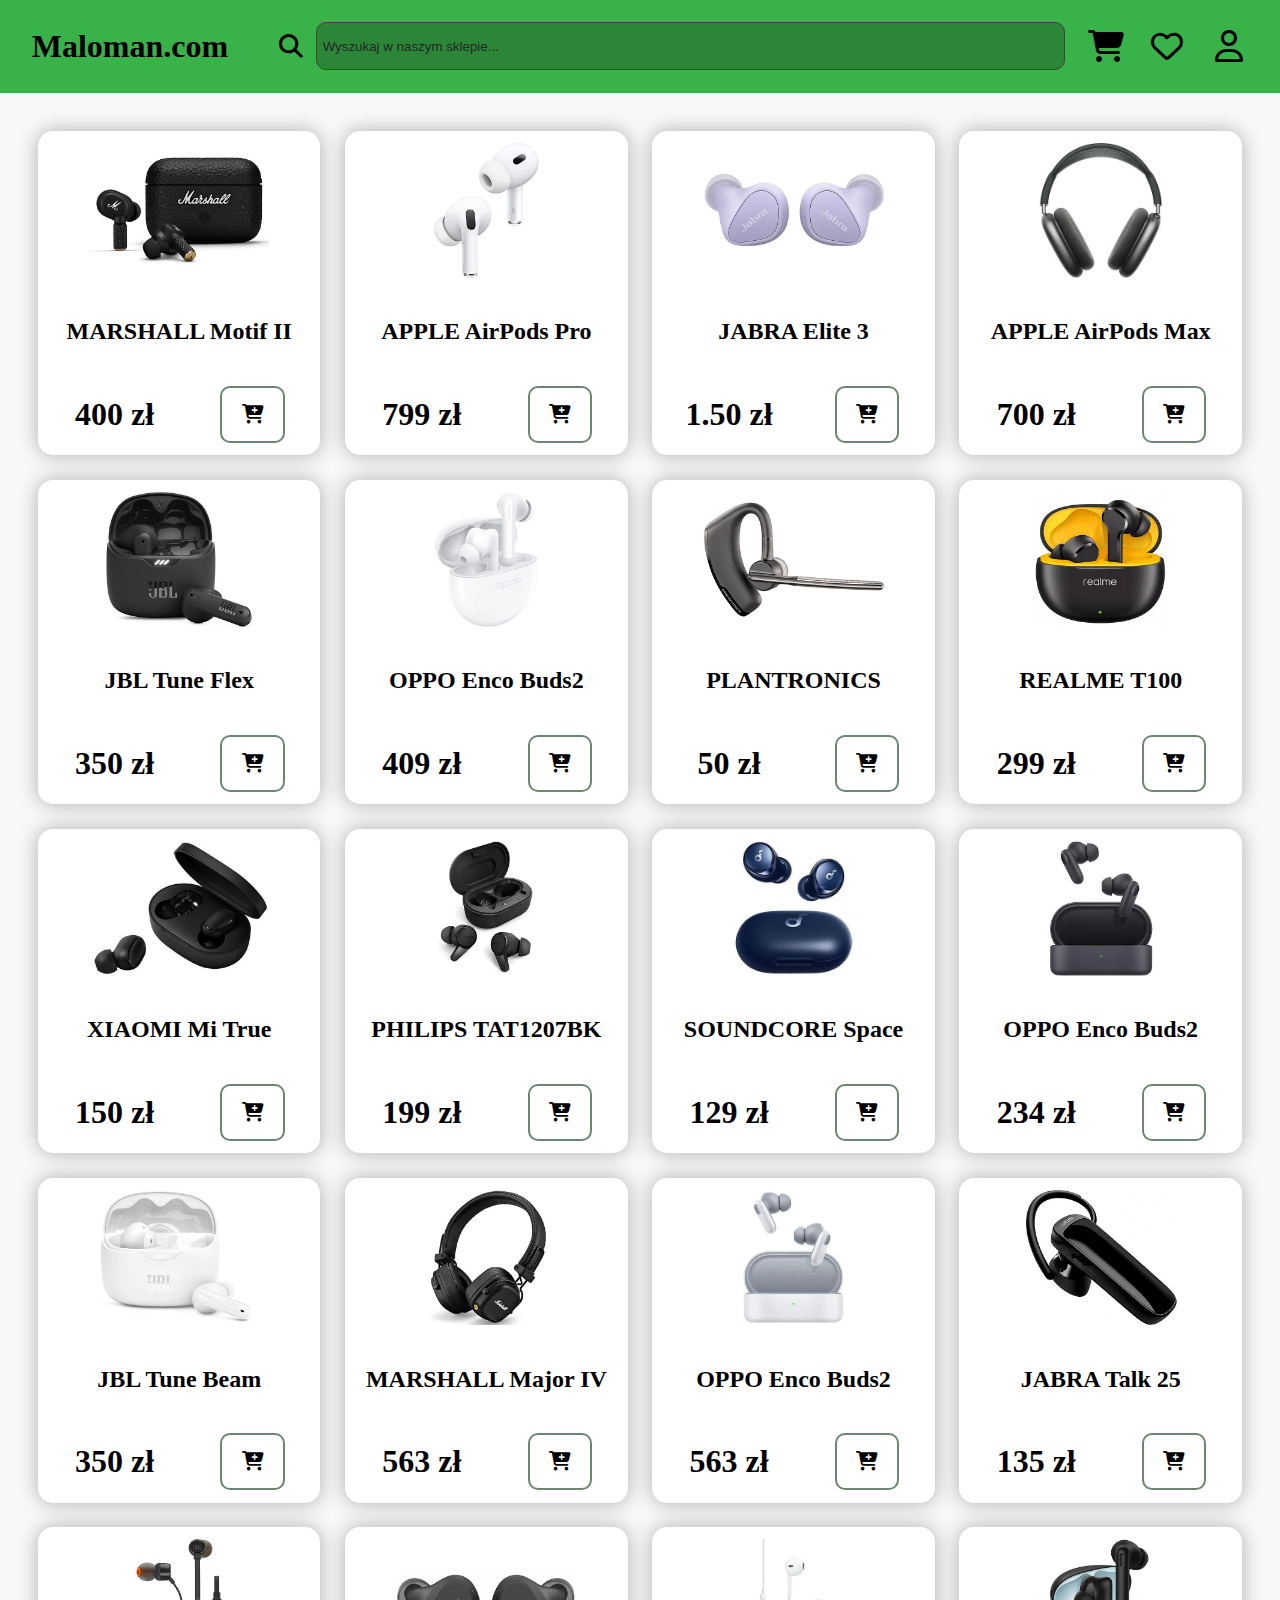
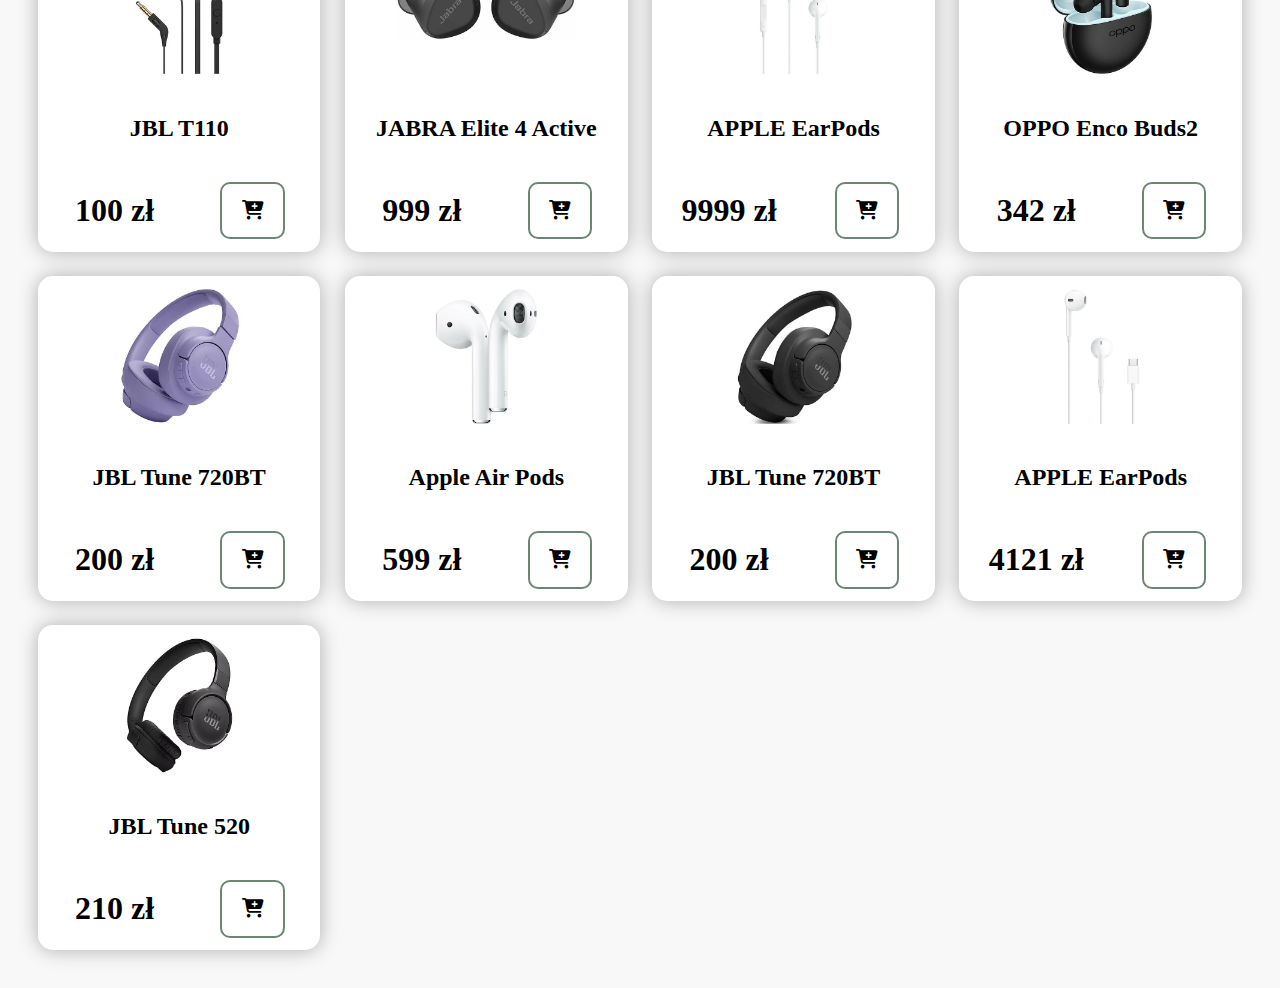
<file: index.html>
<!DOCTYPE html>
<html lang="PL-pl">
<head>
    <meta charset="UTF-8">
    <meta name="viewport" content="width=device-width, initial-scale=1.0">
    <link rel="stylesheet" href="style.css">
    <link href="https://cdnjs.cloudflare.com/ajax/libs/font-awesome/6.4.2/css/all.min.css" rel="stylesheet">
    <title>Meloman.com</title>
    <link rel="icon" type="image/x-icon" href="grafika/logo.png">
</head>
<body>
    <header id="header">
        <h1 id="title">
            <i class="fa-solid fa-headphones"></i>
            <span>Maloman.com</span>
        </h1>
        <!-- <div id=""> -->
            <label id="search-holder">
                <i class="fa-solid fa-magnifying-glass" id="glass"></i>
                <input type="search" name="search" id="search" placeholder="Wyszukaj w naszym sklepie...">
            </label>
        <!-- </div> -->
        <div id="icons">
            <div id="cart-holder" class="icon">
                <i class="fa-solid fa-cart-shopping icon"></i>
                <div id="cart-counter"></div>
                <div id="cart-list" class="list">
                    <div id="clear-cart"><span>Wyczyść koszyk</span></div>
                </div>
            </div>
                        
            <i id="favorite" class="fa-regular fa-heart icon"></i>
            
            <i id="accout" class="fa-regular fa-user icon"></i>
        </div>
        <div id="icon-small">
            <i class="fa-solid fa-bars"></i>
        </div>
    </header>
    <nav id="categories">
        <!-- tu kategoria np. marki albo typy, pomysł porzucony, może jak będzie czas-->
    </nav>
    <div id="holder-products">
    <main id="products">
        <div id="empty" class="hidden-brak">Brak wyników</div>
        <!-- (div[class=produkt]>(img+h2[class=produkt-title]+p[class=produkt-def]+span[class=produkt-price]+button[class=produkt-addcart])) -->
        <!-- 
            <span class="addcart-text">Dodaj do koszyka</span>
            <i class="fa-solid fa-cart-plus"></i>
         -->
        <div class="produkt">
            <div class="holder-produkt-im">
                <img src="grafika/marsshall-douszne-bezprzewodowe-1.jpg" alt="" class="produkt-img">
            </div>
            <h2 class="produkt-title">MARSHALL Motif II </h2>
            <p class="produkt-def">Lorem ipsum dolor sit amet consectetur adipisicing elit. Corporis quo unde alias beatae accusantium. Maxime neque, assumenda provident quo ipsam possimus libero in, dolore soluta quia quis expedita doloribus omnis!</p>
            <div class="holder-price">
                <span class="produkt-price"> 400 zł</span>
            </div>
            <button class="produkt-addcart">
                <span class="addcart-text">Dodaj do koszyka</span>
                <i class="fa-solid fa-cart-plus"></i>
            </button>
            <i class="fa-regular fa-circle-xmark close-button"></i>
        </div>
        <div class="produkt">
            <div class="holder-produkt-im">
                <img src="grafika/apple-douszne-bezprzewodowe-1.webp" alt="" class="produkt-img">
            </div>
            <h2 class="produkt-title">APPLE AirPods Pro</h2>
            <p class="produkt-def">Lorem ipsum dolor sit amet consectetur adipisicing elit. Corporis quo unde alias beatae accusantium. Maxime neque, assumenda provident quo ipsam possimus libero in, dolore soluta quia quis expedita doloribus omnis!</p>
            <div class="holder-price">
                <span class="produkt-price">799 zł</span>
            </div>
            <button class="produkt-addcart">
                <span class="addcart-text">Dodaj do koszyka</span>
                <i class="fa-solid fa-cart-plus"></i>
            </button>
            <i class="fa-regular fa-circle-xmark close-button"></i>
        </div>
        <div class="produkt">
            <div class="holder-produkt-im">
                <img src="grafika/jabra-douszne-bezprzewodowe-1.webp" alt="" class="produkt-img">
            </div>
            <h2 class="produkt-title">JABRA Elite 3</h2>
            <p class="produkt-def">Lorem ipsum dolor sit amet consectetur adipisicing elit. Corporis quo unde alias beatae accusantium. Maxime neque, assumenda provident quo ipsam possimus libero in, dolore soluta quia quis expedita doloribus omnis!</p>
            <div class="holder-price">
                <span class="produkt-price"> 1.50 zł</span>
            </div>
            <button class="produkt-addcart">
                <span class="addcart-text">Dodaj do koszyka</span>
                <i class="fa-solid fa-cart-plus"></i>
            </button>
            <i class="fa-regular fa-circle-xmark close-button"></i>
        </div>
        <div class="produkt">
            <div class="holder-produkt-im">
                <img src="grafika/apple-nauszne-bezprzewodowe-1.webp" alt="" class="produkt-img">
            </div>
            <h2 class="produkt-title">APPLE AirPods Max</h2>
            <p class="produkt-def">Lorem ipsum dolor sit amet consectetur adipisicing elit. Corporis quo unde alias beatae accusantium. Maxime neque, assumenda provident quo ipsam possimus libero in, dolore soluta quia quis expedita doloribus omnis!</p>
            <div class="holder-price">
                <span class="produkt-price">700 zł</span>
            </div>
            <button class="produkt-addcart">
                <span class="addcart-text">Dodaj do koszyka</span>
                <i class="fa-solid fa-cart-plus"></i>
            </button>
            <i class="fa-regular fa-circle-xmark close-button"></i>
        </div>        
        <div class="produkt">
            <div class="holder-produkt-im">
                <img src="grafika/jbl-douszne-bezprzewodowe-1.webp" alt="" class="produkt-img">
            </div>
            <h2 class="produkt-title">JBL Tune Flex</h2>
            <p class="produkt-def">Lorem ipsum dolor sit amet consectetur adipisicing elit. Corporis quo unde alias beatae accusantium. Maxime neque, assumenda provident quo ipsam possimus libero in, dolore soluta quia quis expedita doloribus omnis!</p>
            <div class="holder-price">
                <span class="produkt-price">350 zł</span>
            </div>
            <button class="produkt-addcart">
                <span class="addcart-text">Dodaj do koszyka</span>
                <i class="fa-solid fa-cart-plus"></i>
            </button>
            <i class="fa-regular fa-circle-xmark close-button"></i>
        </div>        
        <div class="produkt">
            <div class="holder-produkt-im">
                <img src="grafika/oppo-douszne-bezprzewodowe-1.webp" alt="" class="produkt-img">
            </div>
            <h2 class="produkt-title">OPPO Enco Buds2</h2>
            <p class="produkt-def">Lorem ipsum dolor sit amet consectetur adipisicing elit. Corporis quo unde alias beatae accusantium. Maxime neque, assumenda provident quo ipsam possimus libero in, dolore soluta quia quis expedita doloribus omnis!</p>
            <div class="holder-price">
                <span class="produkt-price">409 zł</span>
            </div>
            <button class="produkt-addcart">
                <span class="addcart-text">Dodaj do koszyka</span>
                <i class="fa-solid fa-cart-plus"></i>
            </button>
            <i class="fa-regular fa-circle-xmark close-button"></i>
        </div>        
        <div class="produkt">
            <div class="holder-produkt-im">
                <img src="grafika/noname-douszne-bezprzewodowe-1.webp" alt="" class="produkt-img">
            </div>
            <h2 class="produkt-title">PLANTRONICS</h2>
            <p class="produkt-def">Lorem ipsum dolor sit amet consectetur adipisicing elit. Corporis quo unde alias beatae accusantium. Maxime neque, assumenda provident quo ipsam possimus libero in, dolore soluta quia quis expedita doloribus omnis!</p>
            <div class="holder-price">
                <span class="produkt-price">50 zł</span>
            </div>
            <button class="produkt-addcart">
                <span class="addcart-text">Dodaj do koszyka</span>
                <i class="fa-solid fa-cart-plus"></i>
            </button>
            <i class="fa-regular fa-circle-xmark close-button"></i>
        </div>        
        <div class="produkt">
            <div class="holder-produkt-im">
                <img src="grafika/realme-douszne-bezprzewodowe-1.webp" alt="" class="produkt-img">
            </div>
            <h2 class="produkt-title">REALME T100</h2>
            <p class="produkt-def">Lorem ipsum dolor sit amet consectetur adipisicing elit. Corporis quo unde alias beatae accusantium. Maxime neque, assumenda provident quo ipsam possimus libero in, dolore soluta quia quis expedita doloribus omnis!</p>
            <div class="holder-price">
                <span class="produkt-price">299 zł</span>
            </div>
            <button class="produkt-addcart">
                <span class="addcart-text">Dodaj do koszyka</span>
                <i class="fa-solid fa-cart-plus"></i>
            </button>
            <i class="fa-regular fa-circle-xmark close-button"></i>
        </div>        
        <div class="produkt">
            <div class="holder-produkt-im">
                <img src="grafika/xiaomi-douszne-bezprzewodowe-1.webp" alt="" class="produkt-img">
            </div>
            <h2 class="produkt-title">XIAOMI Mi True</h2>
            <p class="produkt-def">Lorem ipsum dolor sit amet consectetur adipisicing elit. Corporis quo unde alias beatae accusantium. Maxime neque, assumenda provident quo ipsam possimus libero in, dolore soluta quia quis expedita doloribus omnis!</p>
            <div class="holder-price">
                <span class="produkt-price"> 150 zł</span>
            </div>
            <button class="produkt-addcart">
                <span class="addcart-text">Dodaj do koszyka</span>
                <i class="fa-solid fa-cart-plus"></i>
            </button>
            <i class="fa-regular fa-circle-xmark close-button"></i>
        </div>        
        <div class="produkt">
            <div class="holder-produkt-im">
                <img src="grafika/philips-douszne-bezprzewodowe-1.webp" alt="" class="produkt-img">
            </div>
            <h2 class="produkt-title">PHILIPS TAT1207BK</h2>
            <p class="produkt-def">Lorem ipsum dolor sit amet consectetur adipisicing elit. Corporis quo unde alias beatae accusantium. Maxime neque, assumenda provident quo ipsam possimus libero in, dolore soluta quia quis expedita doloribus omnis!</p>
            <div class="holder-price">
                <span class="produkt-price">199 zł</span>
            </div>
            <button class="produkt-addcart">
                <span class="addcart-text">Dodaj do koszyka</span>
                <i class="fa-solid fa-cart-plus"></i>
            </button>
            <i class="fa-regular fa-circle-xmark close-button"></i>
        </div>        
        <div class="produkt">
            <div class="holder-produkt-im">
                <img src="grafika/noname-douszne-bezprzewodowe-2.webp" alt="" class="produkt-img">
            </div>
            <h2 class="produkt-title">SOUNDCORE Space</h2>
            <p class="produkt-def">Lorem ipsum dolor sit amet consectetur adipisicing elit. Corporis quo unde alias beatae accusantium. Maxime neque, assumenda provident quo ipsam possimus libero in, dolore soluta quia quis expedita doloribus omnis!</p>
            <div class="holder-price">
                <span class="produkt-price"> 129 zł</span>
            </div>
            <button class="produkt-addcart">
                <span class="addcart-text">Dodaj do koszyka</span>
                <i class="fa-solid fa-cart-plus"></i>
            </button>
            <i class="fa-regular fa-circle-xmark close-button"></i>
        </div>        
        <div class="produkt">
            <div class="holder-produkt-im">
                <img src="grafika/oppo-douszne-bezprzewodowe-3.webp" alt="" class="produkt-img">
            </div>
            <h2 class="produkt-title">OPPO Enco Buds2</h2>
            <p class="produkt-def">Lorem ipsum dolor sit amet consectetur adipisicing elit. Corporis quo unde alias beatae accusantium. Maxime neque, assumenda provident quo ipsam possimus libero in, dolore soluta quia quis expedita doloribus omnis!</p>
            <div class="holder-price">
                <span class="produkt-price">234 zł</span>
            </div>
            <button class="produkt-addcart">
                <span class="addcart-text">Dodaj do koszyka</span>
                <i class="fa-solid fa-cart-plus"></i>
            </button>
            <i class="fa-regular fa-circle-xmark close-button"></i>
        </div>        
        <div class="produkt">
            <div class="holder-produkt-im">
                <img src="grafika/jbl-douszne-bezprzewodowe-2.webp" alt="" class="produkt-img">
            </div>
            <h2 class="produkt-title">JBL Tune Beam</h2>
            <p class="produkt-def">Lorem ipsum dolor sit amet consectetur adipisicing elit. Corporis quo unde alias beatae accusantium. Maxime neque, assumenda provident quo ipsam possimus libero in, dolore soluta quia quis expedita doloribus omnis!</p>
            <div class="holder-price">
                <span class="produkt-price"> 350 zł</span>
            </div>
            <button class="produkt-addcart">
                <span class="addcart-text">Dodaj do koszyka</span>
                <i class="fa-solid fa-cart-plus"></i>
            </button>
            <i class="fa-regular fa-circle-xmark close-button"></i>
        </div>        
        <div class="produkt">
            <div class="holder-produkt-im">
                <img src="grafika/marsshall-nauszne-bezprzewodowe-1.webp" alt="" class="produkt-img">
            </div>
            <h2 class="produkt-title">MARSHALL Major IV</h2>
            <p class="produkt-def">Lorem ipsum dolor sit amet consectetur adipisicing elit. Corporis quo unde alias beatae accusantium. Maxime neque, assumenda provident quo ipsam possimus libero in, dolore soluta quia quis expedita doloribus omnis!</p>
            <div class="holder-price">
                <span class="produkt-price">563 zł</span>
            </div>
            <button class="produkt-addcart">
                <span class="addcart-text">Dodaj do koszyka</span>
                <i class="fa-solid fa-cart-plus"></i>
            </button>
            <i class="fa-regular fa-circle-xmark close-button"></i>
        </div>        
        <div class="produkt">
            <div class="holder-produkt-im">
                <img src="grafika/oppo-douszne-bezprzewodowe-4.webp" alt="" class="produkt-img">
            </div>
            <h2 class="produkt-title">OPPO Enco Buds2</h2>
            <p class="produkt-def">Lorem ipsum dolor sit amet consectetur adipisicing elit. Corporis quo unde alias beatae accusantium. Maxime neque, assumenda provident quo ipsam possimus libero in, dolore soluta quia quis expedita doloribus omnis!</p>
            <div class="holder-price">
                <span class="produkt-price">563 zł</span>
            </div>
            <button class="produkt-addcart">
                <span class="addcart-text">Dodaj do koszyka</span>
                <i class="fa-solid fa-cart-plus"></i>
            </button>
            <i class="fa-regular fa-circle-xmark close-button"></i>
        </div>        
        <div class="produkt">
            <div class="holder-produkt-im">
                <img src="grafika/jabra-douszne-bezprzwodowe-3.webp" alt="" class="produkt-img">
            </div>
            <h2 class="produkt-title">JABRA Talk 25</h2>
            <p class="produkt-def">Lorem ipsum dolor sit amet consectetur adipisicing elit. Corporis quo unde alias beatae accusantium. Maxime neque, assumenda provident quo ipsam possimus libero in, dolore soluta quia quis expedita doloribus omnis!</p>
            <div class="holder-price">
                <span class="produkt-price">135 zł</span>
            </div>
            <button class="produkt-addcart">
                <span class="addcart-text">Dodaj do koszyka</span>
                <i class="fa-solid fa-cart-plus"></i>
            </button>
            <i class="fa-regular fa-circle-xmark close-button"></i>
        </div>        
        <div class="produkt">
            <div class="holder-produkt-im">
                <img src="grafika/jbl-douszne-przewodowe.webp" alt="" class="produkt-img">
            </div>
            <h2 class="produkt-title">JBL T110</h2>
            <p class="produkt-def">Lorem ipsum dolor sit amet consectetur adipisicing elit. Corporis quo unde alias beatae accusantium. Maxime neque, assumenda provident quo ipsam possimus libero in, dolore soluta quia quis expedita doloribus omnis!</p>
            <div class="holder-price">
                <span class="produkt-price">100 zł</span>
            </div>
            <button class="produkt-addcart">
                <span class="addcart-text">Dodaj do koszyka</span>
                <i class="fa-solid fa-cart-plus"></i>
            </button>
            <i class="fa-regular fa-circle-xmark close-button"></i>
        </div>        
        <div class="produkt">
            <div class="holder-produkt-im">
                <img src="grafika/jabra-douszne-bezprzewodowe-2.webp" alt="" class="produkt-img">
            </div>
            <h2 class="produkt-title">JABRA Elite 4 Active</h2>
            <p class="produkt-def">Lorem ipsum dolor sit amet consectetur adipisicing elit. Corporis quo unde alias beatae accusantium. Maxime neque, assumenda provident quo ipsam possimus libero in, dolore soluta quia quis expedita doloribus omnis!</p>
            <div class="holder-price">
                <span class="produkt-price">999 zł</span>
            </div>
            <button class="produkt-addcart">
                <span class="addcart-text">Dodaj do koszyka</span>
                <i class="fa-solid fa-cart-plus"></i>
            </button>
            <i class="fa-regular fa-circle-xmark close-button"></i>
        </div>        
        <div class="produkt">
            <div class="holder-produkt-im">
                <img src="grafika/apple-douszne-przewodowe-1.webp" alt="" class="produkt-img">
            </div>
            <h2 class="produkt-title">APPLE EarPods</h2>
            <p class="produkt-def">Lorem ipsum dolor sit amet consectetur adipisicing elit. Corporis quo unde alias beatae accusantium. Maxime neque, assumenda provident quo ipsam possimus libero in, dolore soluta quia quis expedita doloribus omnis!</p>
            <div class="holder-price">
                <span class="produkt-price">9999 zł</span>
            </div>
            <button class="produkt-addcart">
                <span class="addcart-text">Dodaj do koszyka</span>
                <i class="fa-solid fa-cart-plus"></i>
            </button>
            <i class="fa-regular fa-circle-xmark close-button"></i>
        </div>        
        <div class="produkt">
            <div class="holder-produkt-im">
                <img src="grafika/oppo-douszne-bezprzewodowe-2.webp" alt="" class="produkt-img">
            </div>
            <h2 class="produkt-title">OPPO Enco Buds2</h2>
            <p class="produkt-def">Lorem ipsum dolor sit amet consectetur adipisicing elit. Corporis quo unde alias beatae accusantium. Maxime neque, assumenda provident quo ipsam possimus libero in, dolore soluta quia quis expedita doloribus omnis!</p>
            <div class="holder-price">
                <span class="produkt-price">342 zł</span>
            </div>
            <button class="produkt-addcart">
                <span class="addcart-text">Dodaj do koszyka</span>
                <i class="fa-solid fa-cart-plus"></i>
            </button>
            <i class="fa-regular fa-circle-xmark close-button"></i>
        </div>        
        <div class="produkt">
            <div class="holder-produkt-im">
                <img src="grafika/jbl-nauszne-bezprzewodowe-2.webp" alt="" class="produkt-img">
            </div>
            <h2 class="produkt-title">JBL Tune 720BT</h2>
            <p class="produkt-def">Lorem ipsum dolor sit amet consectetur adipisicing elit. Corporis quo unde alias beatae accusantium. Maxime neque, assumenda provident quo ipsam possimus libero in, dolore soluta quia quis expedita doloribus omnis!</p>
            <div class="holder-price">
                <span class="produkt-price">200 zł</span>
            </div>
            <button class="produkt-addcart">
                <span class="addcart-text">Dodaj do koszyka</span>
                <i class="fa-solid fa-cart-plus"></i>
            </button>
            <i class="fa-regular fa-circle-xmark close-button"></i>
        </div>        
        <div class="produkt">
            <div class="holder-produkt-im">
                <img src="grafika/apple-douszne-bezprzewodowe-2.webp" alt="" class="produkt-img">
            </div>
            <h2 class="produkt-title">Apple Air Pods</h2>
            <p class="produkt-def">Lorem ipsum dolor sit amet consectetur adipisicing elit. Corporis quo unde alias beatae accusantium. Maxime neque, assumenda provident quo ipsam possimus libero in, dolore soluta quia quis expedita doloribus omnis!</p>
            <div class="holder-price">
                <span class="produkt-price">599 zł</span>
            </div>
            <button class="produkt-addcart">
                <span class="addcart-text">Dodaj do koszyka</span>
                <i class="fa-solid fa-cart-plus"></i>
            </button>
            <i class="fa-regular fa-circle-xmark close-button"></i>
        </div>        
        <div class="produkt">
            <div class="holder-produkt-im">
                <img src="grafika/jbl-nauszne-bezprzewodowe-3.webp" alt="" class="produkt-img">
            </div>
            <h2 class="produkt-title">JBL Tune 720BT</h2>
            <p class="produkt-def">Lorem ipsum dolor sit amet consectetur adipisicing elit. Corporis quo unde alias beatae accusantium. Maxime neque, assumenda provident quo ipsam possimus libero in, dolore soluta quia quis expedita doloribus omnis!</p>
            <div class="holder-price">
                <span class="produkt-price">200 zł</span>
            </div>
            <button class="produkt-addcart">
                <span class="addcart-text">Dodaj do koszyka</span>
                <i class="fa-solid fa-cart-plus"></i>
            </button>
            <i class="fa-regular fa-circle-xmark close-button"></i>
        </div>        
        <div class="produkt">
            <div class="holder-produkt-im">
                <img src="grafika/apple-douszne-przewodowe-2.webp" alt="" class="produkt-img">
            </div>
            <h2 class="produkt-title">APPLE EarPods</h2>
            <p class="produkt-def">Lorem ipsum dolor sit amet consectetur adipisicing elit. Corporis quo unde alias beatae accusantium. Maxime neque, assumenda provident quo ipsam possimus libero in, dolore soluta quia quis expedita doloribus omnis!</p>
            <div class="holder-price">
                <span class="produkt-price">4121 zł</span>
            </div>
            <button class="produkt-addcart">
                <span class="addcart-text">Dodaj do koszyka</span>
                <i class="fa-solid fa-cart-plus"></i>
            </button>
            <i class="fa-regular fa-circle-xmark close-button"></i>
        </div>        
        <div class="produkt">
            <div class="holder-produkt-im">
                <img src="grafika/jbl-nauszne-bezprzewodowe-1.webp" alt="" class="produkt-img">
            </div>
            <h2 class="produkt-title">JBL Tune 520</h2>
            <p class="produkt-def">Lorem ipsum dolor sit amet consectetur adipisicing elit. Corporis quo unde alias beatae accusantium. Maxime neque, assumenda provident quo ipsam possimus libero in, dolore soluta quia quis expedita doloribus omnis!</p>
            <div class="holder-price">
                <span class="produkt-price">210 zł</span>
            </div>
            <button class="produkt-addcart">
                <span class="addcart-text">Dodaj do koszyka</span>
                <i class="fa-solid fa-cart-plus"></i>
            </button>
            <i class="fa-regular fa-circle-xmark close-button"></i>
        </div>
    </main>  
</div>
<script src="script.js"></script>
</body>
</html>
</file>
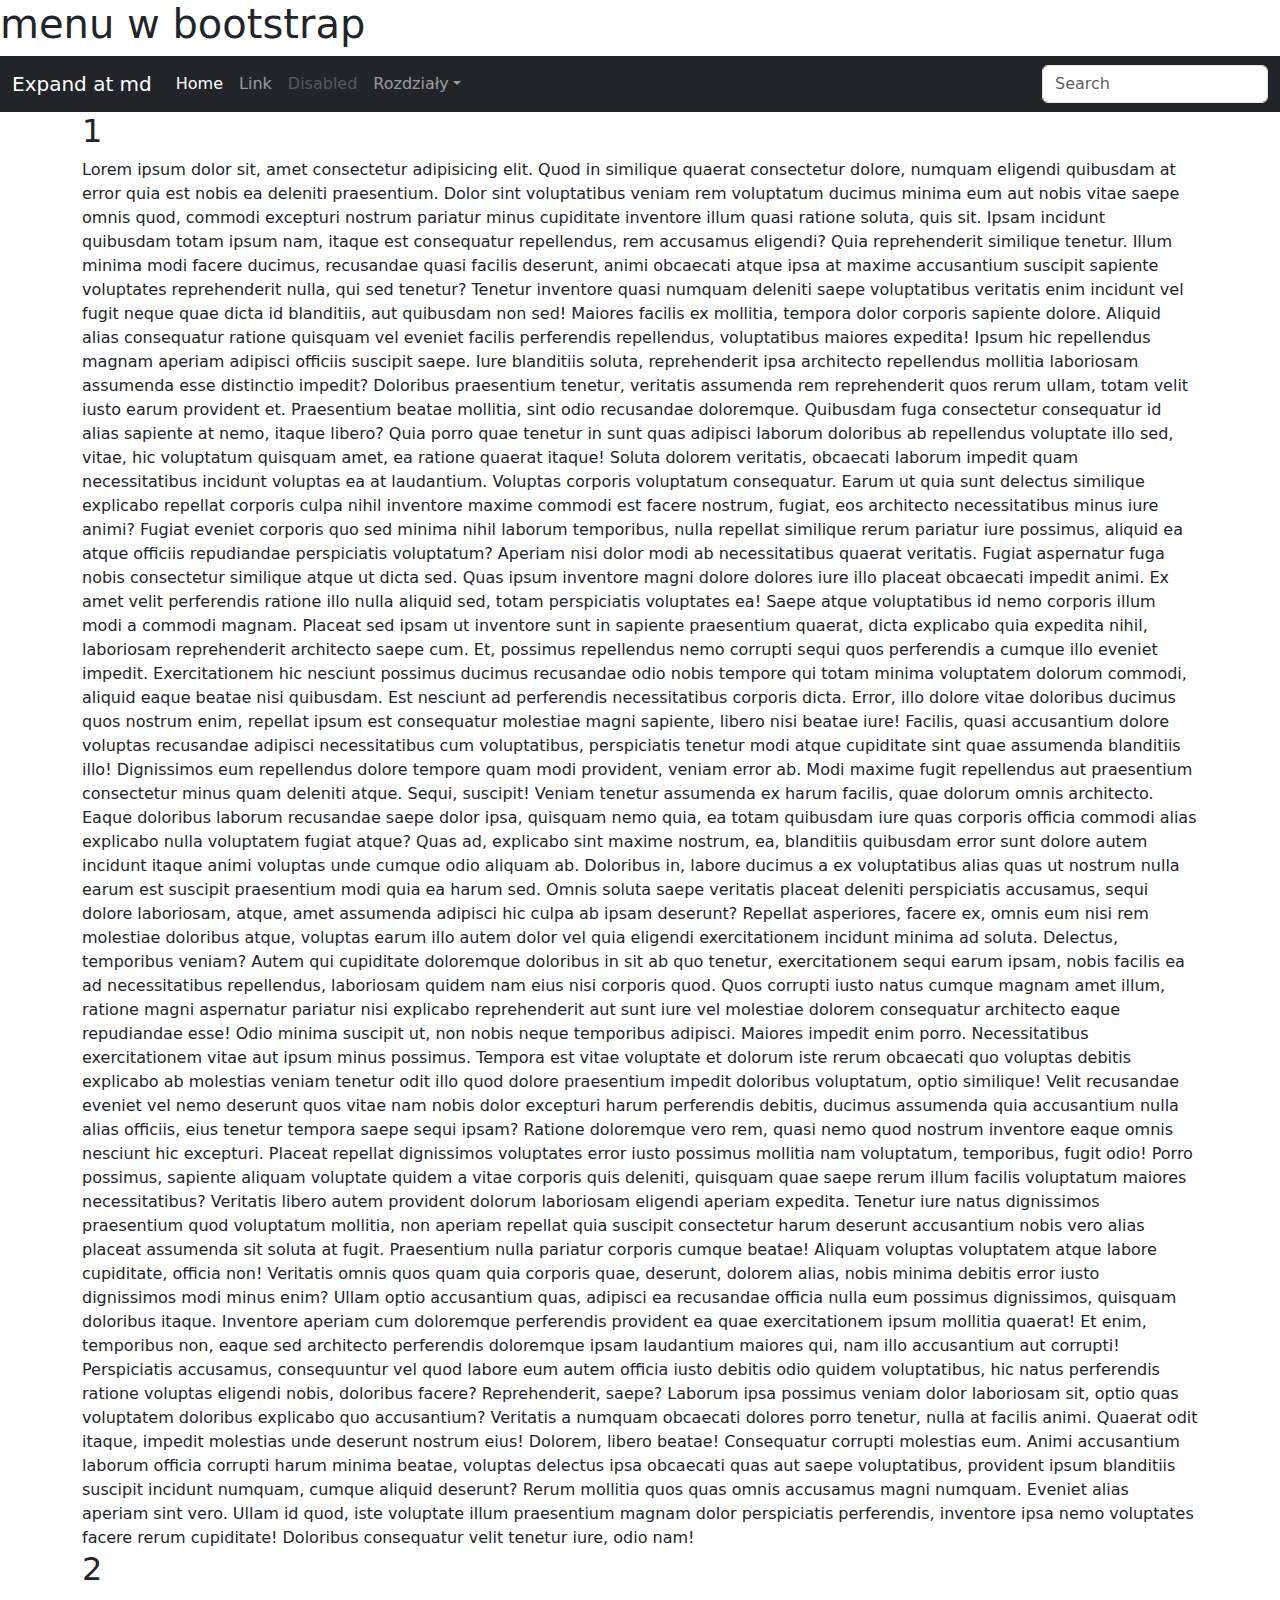
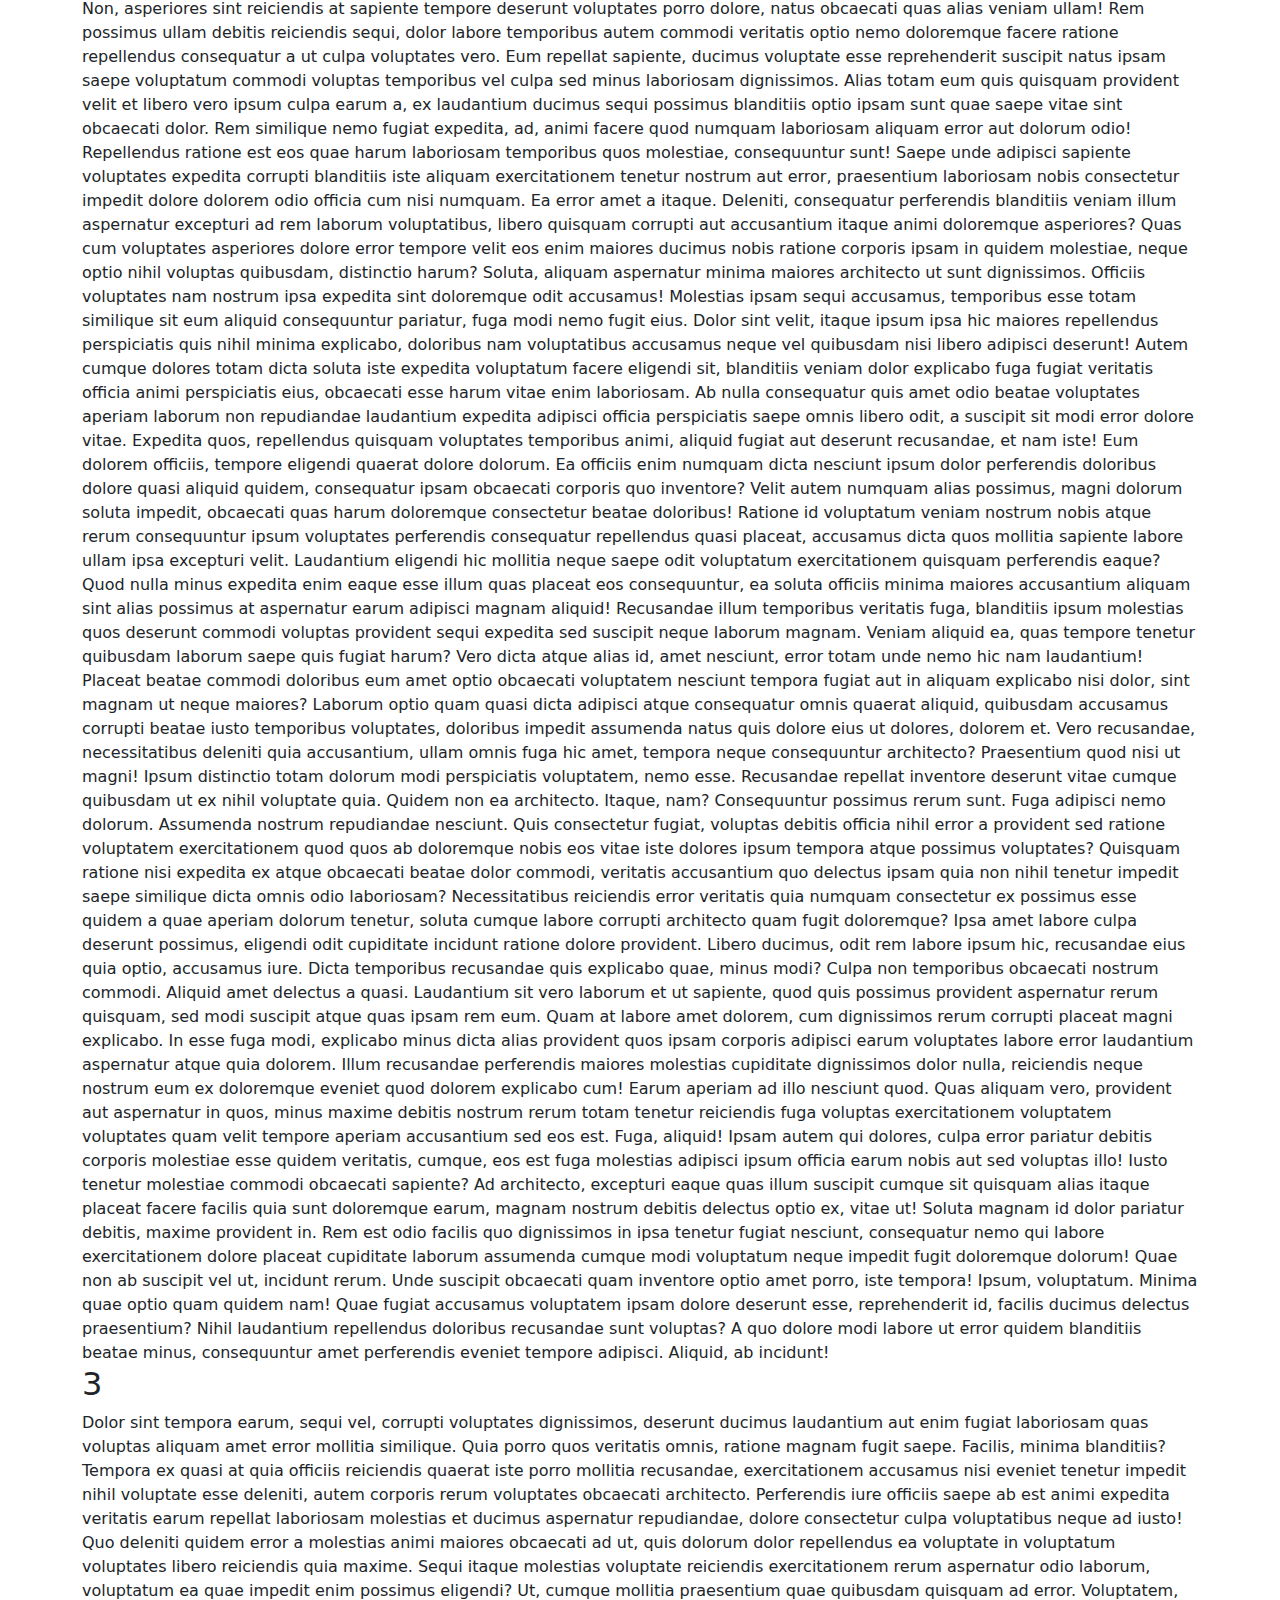
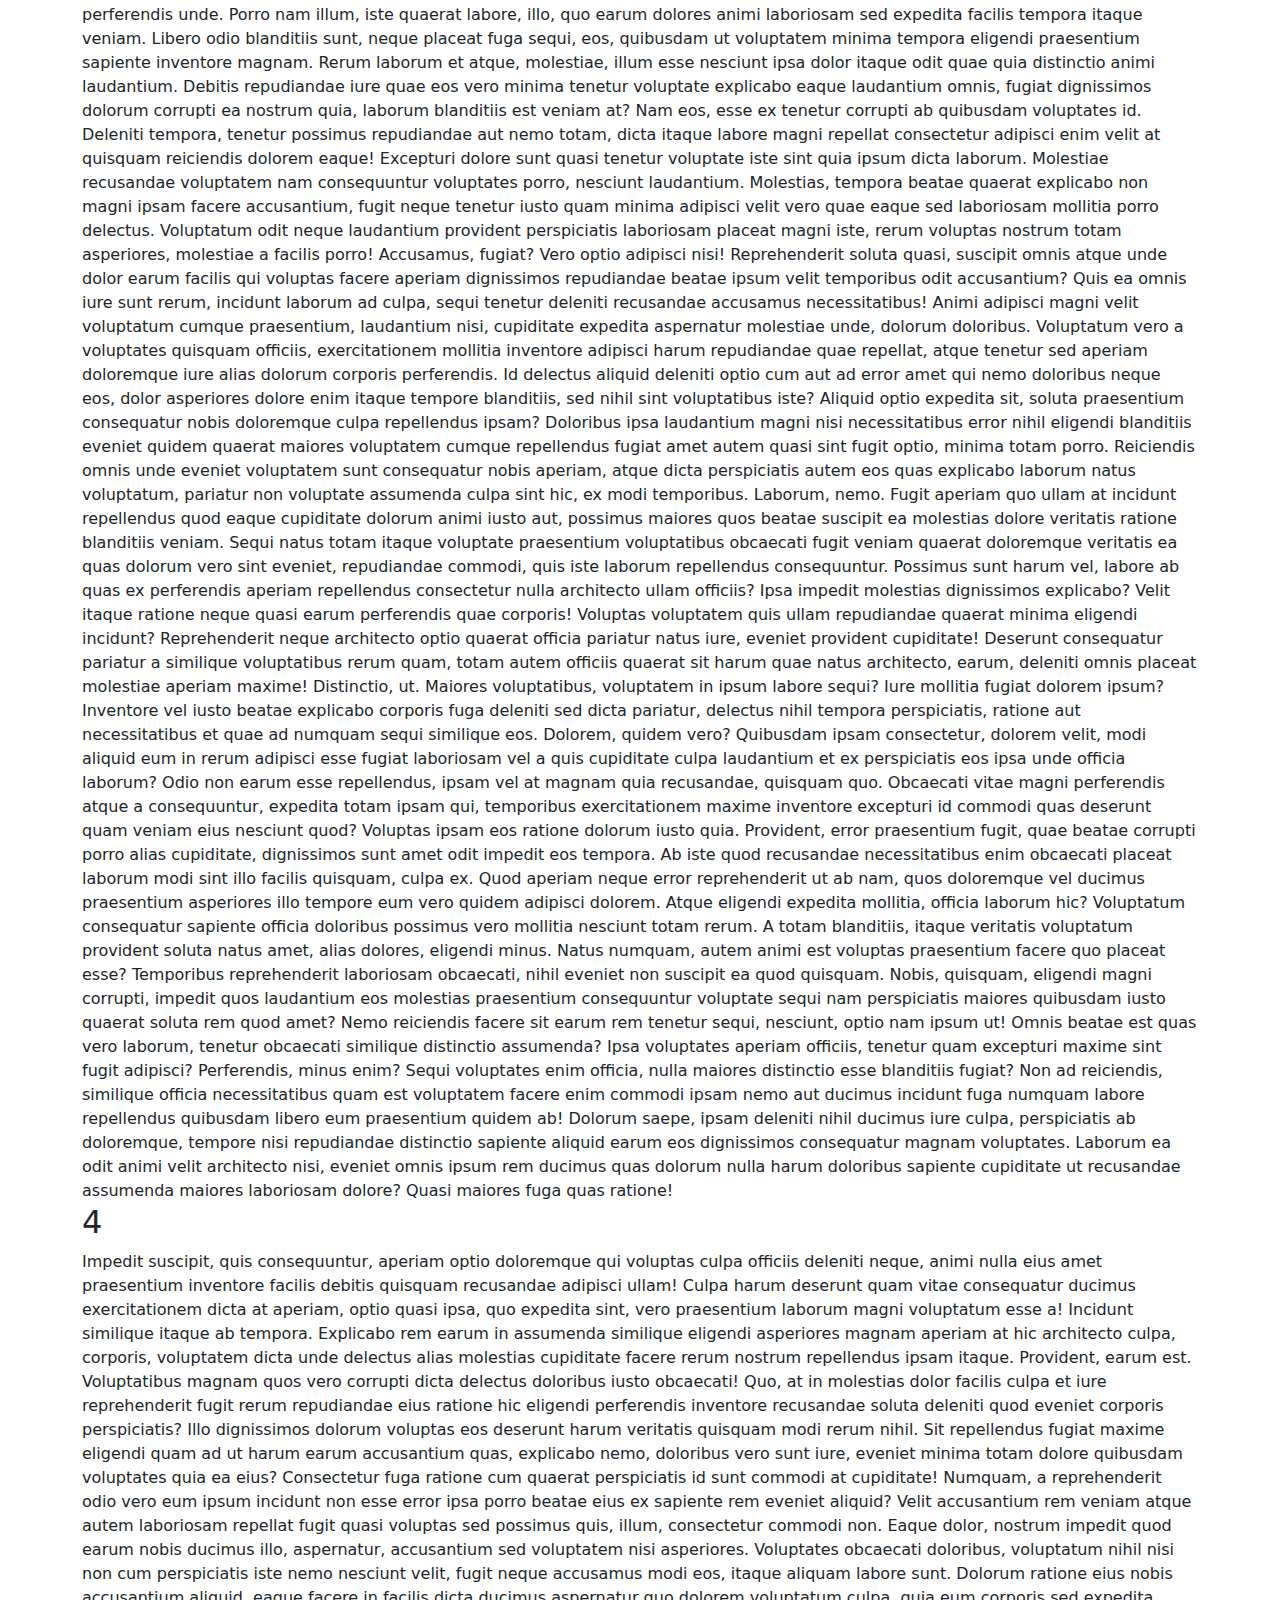
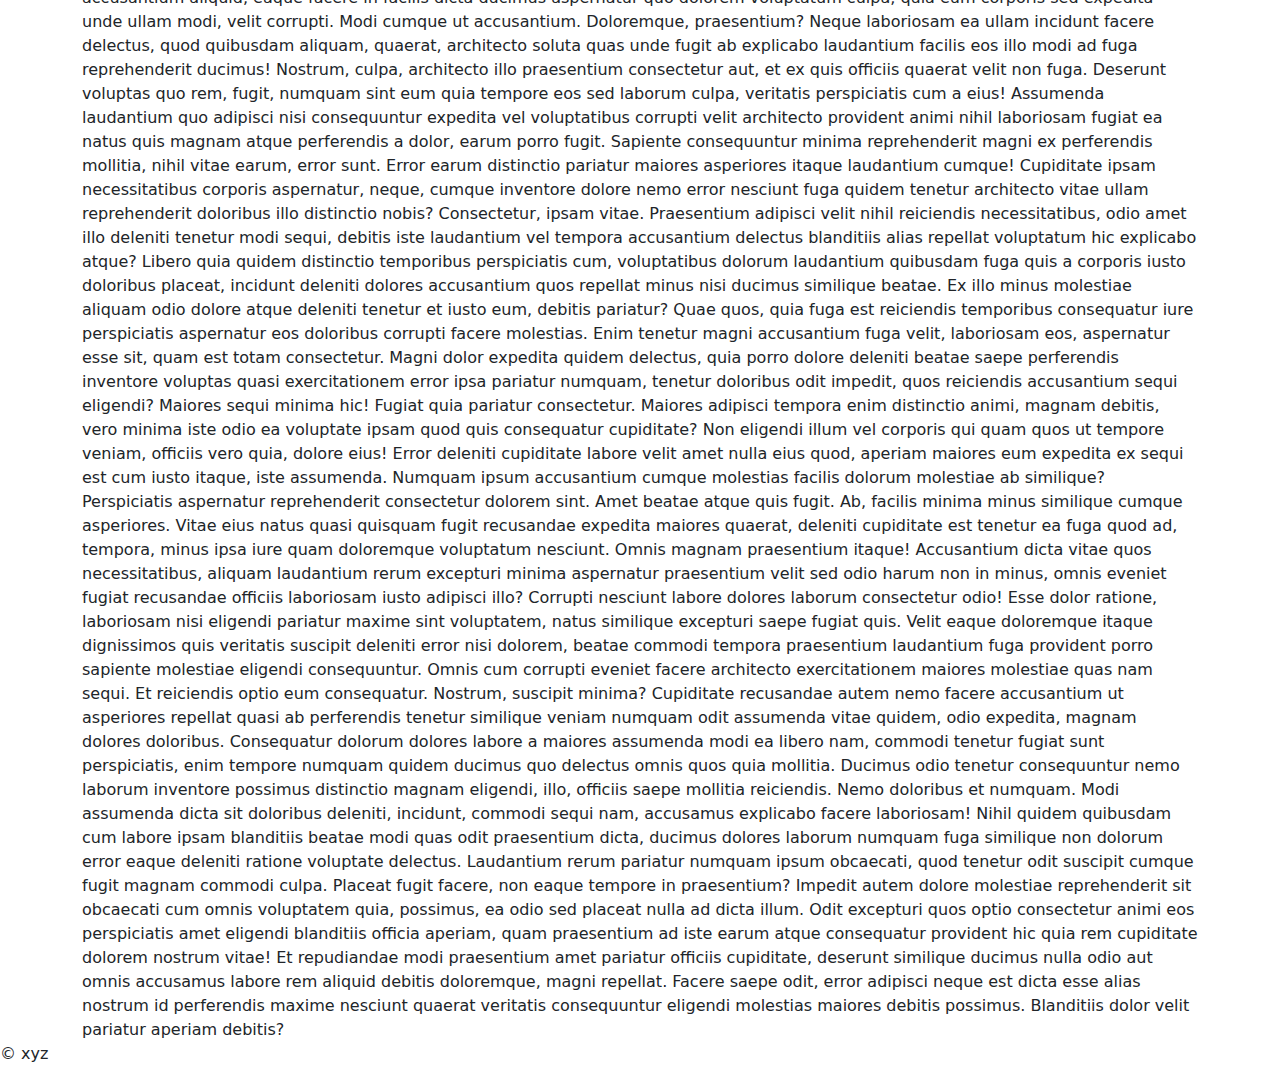
<file: xxx.html>
<!doctype html>
<html lang="en">
  <head>
    <meta charset="utf-8">
    <meta name="viewport" content="width=device-width, initial-scale=1">
    <title>Bootstrap demo</title>
    <link href="https://cdn.jsdelivr.net/npm/bootstrap@5.3.3/dist/css/bootstrap.min.css" rel="stylesheet" integrity="sha384-QWTKZyjpPEjISv5WaRU9OFeRpok6YctnYmDr5pNlyT2bRjXh0JMhjY6hW+ALEwIH" crossorigin="anonymous">
  </head>
  <body>

    <header>
        <h1>menu w bootstrap</h1>
    </header>
    <nav class="navbar navbar-expand-md navbar-dark bg-dark" aria-label="Fourth navbar example">
        <div class="container-fluid">
          <a class="navbar-brand" href="#">Expand at md</a>
          <button class="navbar-toggler" type="button" data-bs-toggle="collapse" data-bs-target="#navbarsExample04" aria-controls="navbarsExample04" aria-expanded="false" aria-label="Toggle navigation">
            <span class="navbar-toggler-icon"></span>
          </button>
    
          <div class="collapse navbar-collapse" id="navbarsExample04">
            <ul class="navbar-nav me-auto mb-2 mb-md-0">
              <li class="nav-item">
                <a class="nav-link active" aria-current="page" href="#">Home</a>
              </li>
              <li class="nav-item">
                <a class="nav-link" href="https://www.energetyk.ires.pl" target="_blank">Link</a>
              </li>
              <li class="nav-item">
                <a class="nav-link disabled" aria-disabled="true">Disabled</a>
              </li>
              <li class="nav-item dropdown">
                <a class="nav-link dropdown-toggle" href="#" data-bs-toggle="dropdown" aria-expanded="false">Rozdziały</a>
                <ul class="dropdown-menu">
                  <li><a class="dropdown-item" href="#1">1</a></li>
                  <li><a class="dropdown-item" href="#2">2 action</a></li>
                  <li><a class="dropdown-item" href="#3">3 else here</a></li>
                  <li><a class="dropdown-item" href="#4">4 else here</a></li>
                </ul>
              </li>
            </ul>
            <form role="search">
              <input class="form-control" type="search" placeholder="Search" aria-label="Search">
            </form>
          </div>
        </div>
      </nav>
    
    <section class="container">
        <div id="1">
            <h2>1</h2>
            Lorem ipsum dolor sit, amet consectetur adipisicing elit. Quod in similique quaerat consectetur dolore, numquam eligendi quibusdam at error quia est nobis ea deleniti praesentium. Dolor sint voluptatibus veniam rem voluptatum ducimus minima eum aut nobis vitae saepe omnis quod, commodi excepturi nostrum pariatur minus cupiditate inventore illum quasi ratione soluta, quis sit. Ipsam incidunt quibusdam totam ipsum nam, itaque est consequatur repellendus, rem accusamus eligendi? Quia reprehenderit similique tenetur. Illum minima modi facere ducimus, recusandae quasi facilis deserunt, animi obcaecati atque ipsa at maxime accusantium suscipit sapiente voluptates reprehenderit nulla, qui sed tenetur? Tenetur inventore quasi numquam deleniti saepe voluptatibus veritatis enim incidunt vel fugit neque quae dicta id blanditiis, aut quibusdam non sed! Maiores facilis ex mollitia, tempora dolor corporis sapiente dolore. Aliquid alias consequatur ratione quisquam vel eveniet facilis perferendis repellendus, voluptatibus maiores expedita! Ipsum hic repellendus magnam aperiam adipisci officiis suscipit saepe. Iure blanditiis soluta, reprehenderit ipsa architecto repellendus mollitia laboriosam assumenda esse distinctio impedit? Doloribus praesentium tenetur, veritatis assumenda rem reprehenderit quos rerum ullam, totam velit iusto earum provident et. Praesentium beatae mollitia, sint odio recusandae doloremque. Quibusdam fuga consectetur consequatur id alias sapiente at nemo, itaque libero? Quia porro quae tenetur in sunt quas adipisci laborum doloribus ab repellendus voluptate illo sed, vitae, hic voluptatum quisquam amet, ea ratione quaerat itaque! Soluta dolorem veritatis, obcaecati laborum impedit quam necessitatibus incidunt voluptas ea at laudantium. Voluptas corporis voluptatum consequatur. Earum ut quia sunt delectus similique explicabo repellat corporis culpa nihil inventore maxime commodi est facere nostrum, fugiat, eos architecto necessitatibus minus iure animi? Fugiat eveniet corporis quo sed minima nihil laborum temporibus, nulla repellat similique rerum pariatur iure possimus, aliquid ea atque officiis repudiandae perspiciatis voluptatum? Aperiam nisi dolor modi ab necessitatibus quaerat veritatis. Fugiat aspernatur fuga nobis consectetur similique atque ut dicta sed. Quas ipsum inventore magni dolore dolores iure illo placeat obcaecati impedit animi. Ex amet velit perferendis ratione illo nulla aliquid sed, totam perspiciatis voluptates ea! Saepe atque voluptatibus id nemo corporis illum modi a commodi magnam. Placeat sed ipsam ut inventore sunt in sapiente praesentium quaerat, dicta explicabo quia expedita nihil, laboriosam reprehenderit architecto saepe cum. Et, possimus repellendus nemo corrupti sequi quos perferendis a cumque illo eveniet impedit. Exercitationem hic nesciunt possimus ducimus recusandae odio nobis tempore qui totam minima voluptatem dolorum commodi, aliquid eaque beatae nisi quibusdam. Est nesciunt ad perferendis necessitatibus corporis dicta. Error, illo dolore vitae doloribus ducimus quos nostrum enim, repellat ipsum est consequatur molestiae magni sapiente, libero nisi beatae iure! Facilis, quasi accusantium dolore voluptas recusandae adipisci necessitatibus cum voluptatibus, perspiciatis tenetur modi atque cupiditate sint quae assumenda blanditiis illo! Dignissimos eum repellendus dolore tempore quam modi provident, veniam error ab. Modi maxime fugit repellendus aut praesentium consectetur minus quam deleniti atque. Sequi, suscipit! Veniam tenetur assumenda ex harum facilis, quae dolorum omnis architecto. Eaque doloribus laborum recusandae saepe dolor ipsa, quisquam nemo quia, ea totam quibusdam iure quas corporis officia commodi alias explicabo nulla voluptatem fugiat atque? Quas ad, explicabo sint maxime nostrum, ea, blanditiis quibusdam error sunt dolore autem incidunt itaque animi voluptas unde cumque odio aliquam ab. Doloribus in, labore ducimus a ex voluptatibus alias quas ut nostrum nulla earum est suscipit praesentium modi quia ea harum sed. Omnis soluta saepe veritatis placeat deleniti perspiciatis accusamus, sequi dolore laboriosam, atque, amet assumenda adipisci hic culpa ab ipsam deserunt? Repellat asperiores, facere ex, omnis eum nisi rem molestiae doloribus atque, voluptas earum illo autem dolor vel quia eligendi exercitationem incidunt minima ad soluta. Delectus, temporibus veniam? Autem qui cupiditate doloremque doloribus in sit ab quo tenetur, exercitationem sequi earum ipsam, nobis facilis ea ad necessitatibus repellendus, laboriosam quidem nam eius nisi corporis quod. Quos corrupti iusto natus cumque magnam amet illum, ratione magni aspernatur pariatur nisi explicabo reprehenderit aut sunt iure vel molestiae dolorem consequatur architecto eaque repudiandae esse! Odio minima suscipit ut, non nobis neque temporibus adipisci. Maiores impedit enim porro. Necessitatibus exercitationem vitae aut ipsum minus possimus. Tempora est vitae voluptate et dolorum iste rerum obcaecati quo voluptas debitis explicabo ab molestias veniam tenetur odit illo quod dolore praesentium impedit doloribus voluptatum, optio similique! Velit recusandae eveniet vel nemo deserunt quos vitae nam nobis dolor excepturi harum perferendis debitis, ducimus assumenda quia accusantium nulla alias officiis, eius tenetur tempora saepe sequi ipsam? Ratione doloremque vero rem, quasi nemo quod nostrum inventore eaque omnis nesciunt hic excepturi. Placeat repellat dignissimos voluptates error iusto possimus mollitia nam voluptatum, temporibus, fugit odio! Porro possimus, sapiente aliquam voluptate quidem a vitae corporis quis deleniti, quisquam quae saepe rerum illum facilis voluptatum maiores necessitatibus? Veritatis libero autem provident dolorum laboriosam eligendi aperiam expedita. Tenetur iure natus dignissimos praesentium quod voluptatum mollitia, non aperiam repellat quia suscipit consectetur harum deserunt accusantium nobis vero alias placeat assumenda sit soluta at fugit. Praesentium nulla pariatur corporis cumque beatae! Aliquam voluptas voluptatem atque labore cupiditate, officia non! Veritatis omnis quos quam quia corporis quae, deserunt, dolorem alias, nobis minima debitis error iusto dignissimos modi minus enim? Ullam optio accusantium quas, adipisci ea recusandae officia nulla eum possimus dignissimos, quisquam doloribus itaque. Inventore aperiam cum doloremque perferendis provident ea quae exercitationem ipsum mollitia quaerat! Et enim, temporibus non, eaque sed architecto perferendis doloremque ipsam laudantium maiores qui, nam illo accusantium aut corrupti! Perspiciatis accusamus, consequuntur vel quod labore eum autem officia iusto debitis odio quidem voluptatibus, hic natus perferendis ratione voluptas eligendi nobis, doloribus facere? Reprehenderit, saepe? Laborum ipsa possimus veniam dolor laboriosam sit, optio quas voluptatem doloribus explicabo quo accusantium? Veritatis a numquam obcaecati dolores porro tenetur, nulla at facilis animi. Quaerat odit itaque, impedit molestias unde deserunt nostrum eius! Dolorem, libero beatae! Consequatur corrupti molestias eum. Animi accusantium laborum officia corrupti harum minima beatae, voluptas delectus ipsa obcaecati quas aut saepe voluptatibus, provident ipsum blanditiis suscipit incidunt numquam, cumque aliquid deserunt? Rerum mollitia quos quas omnis accusamus magni numquam. Eveniet alias aperiam sint vero. Ullam id quod, iste voluptate illum praesentium magnam dolor perspiciatis perferendis, inventore ipsa nemo voluptates facere rerum cupiditate! Doloribus consequatur velit tenetur iure, odio nam!</div>
        <div id="2">
            <h2>2</h2>
            Non, asperiores sint reiciendis at sapiente tempore deserunt voluptates porro dolore, natus obcaecati quas alias veniam ullam! Rem possimus ullam debitis reiciendis sequi, dolor labore temporibus autem commodi veritatis optio nemo doloremque facere ratione repellendus consequatur a ut culpa voluptates vero. Eum repellat sapiente, ducimus voluptate esse reprehenderit suscipit natus ipsam saepe voluptatum commodi voluptas temporibus vel culpa sed minus laboriosam dignissimos. Alias totam eum quis quisquam provident velit et libero vero ipsum culpa earum a, ex laudantium ducimus sequi possimus blanditiis optio ipsam sunt quae saepe vitae sint obcaecati dolor. Rem similique nemo fugiat expedita, ad, animi facere quod numquam laboriosam aliquam error aut dolorum odio! Repellendus ratione est eos quae harum laboriosam temporibus quos molestiae, consequuntur sunt! Saepe unde adipisci sapiente voluptates expedita corrupti blanditiis iste aliquam exercitationem tenetur nostrum aut error, praesentium laboriosam nobis consectetur impedit dolore dolorem odio officia cum nisi numquam. Ea error amet a itaque. Deleniti, consequatur perferendis blanditiis veniam illum aspernatur excepturi ad rem laborum voluptatibus, libero quisquam corrupti aut accusantium itaque animi doloremque asperiores? Quas cum voluptates asperiores dolore error tempore velit eos enim maiores ducimus nobis ratione corporis ipsam in quidem molestiae, neque optio nihil voluptas quibusdam, distinctio harum? Soluta, aliquam aspernatur minima maiores architecto ut sunt dignissimos. Officiis voluptates nam nostrum ipsa expedita sint doloremque odit accusamus! Molestias ipsam sequi accusamus, temporibus esse totam similique sit eum aliquid consequuntur pariatur, fuga modi nemo fugit eius. Dolor sint velit, itaque ipsum ipsa hic maiores repellendus perspiciatis quis nihil minima explicabo, doloribus nam voluptatibus accusamus neque vel quibusdam nisi libero adipisci deserunt! Autem cumque dolores totam dicta soluta iste expedita voluptatum facere eligendi sit, blanditiis veniam dolor explicabo fuga fugiat veritatis officia animi perspiciatis eius, obcaecati esse harum vitae enim laboriosam. Ab nulla consequatur quis amet odio beatae voluptates aperiam laborum non repudiandae laudantium expedita adipisci officia perspiciatis saepe omnis libero odit, a suscipit sit modi error dolore vitae. Expedita quos, repellendus quisquam voluptates temporibus animi, aliquid fugiat aut deserunt recusandae, et nam iste! Eum dolorem officiis, tempore eligendi quaerat dolore dolorum. Ea officiis enim numquam dicta nesciunt ipsum dolor perferendis doloribus dolore quasi aliquid quidem, consequatur ipsam obcaecati corporis quo inventore? Velit autem numquam alias possimus, magni dolorum soluta impedit, obcaecati quas harum doloremque consectetur beatae doloribus! Ratione id voluptatum veniam nostrum nobis atque rerum consequuntur ipsum voluptates perferendis consequatur repellendus quasi placeat, accusamus dicta quos mollitia sapiente labore ullam ipsa excepturi velit. Laudantium eligendi hic mollitia neque saepe odit voluptatum exercitationem quisquam perferendis eaque? Quod nulla minus expedita enim eaque esse illum quas placeat eos consequuntur, ea soluta officiis minima maiores accusantium aliquam sint alias possimus at aspernatur earum adipisci magnam aliquid! Recusandae illum temporibus veritatis fuga, blanditiis ipsum molestias quos deserunt commodi voluptas provident sequi expedita sed suscipit neque laborum magnam. Veniam aliquid ea, quas tempore tenetur quibusdam laborum saepe quis fugiat harum? Vero dicta atque alias id, amet nesciunt, error totam unde nemo hic nam laudantium! Placeat beatae commodi doloribus eum amet optio obcaecati voluptatem nesciunt tempora fugiat aut in aliquam explicabo nisi dolor, sint magnam ut neque maiores? Laborum optio quam quasi dicta adipisci atque consequatur omnis quaerat aliquid, quibusdam accusamus corrupti beatae iusto temporibus voluptates, doloribus impedit assumenda natus quis dolore eius ut dolores, dolorem et. Vero recusandae, necessitatibus deleniti quia accusantium, ullam omnis fuga hic amet, tempora neque consequuntur architecto? Praesentium quod nisi ut magni! Ipsum distinctio totam dolorum modi perspiciatis voluptatem, nemo esse. Recusandae repellat inventore deserunt vitae cumque quibusdam ut ex nihil voluptate quia. Quidem non ea architecto. Itaque, nam? Consequuntur possimus rerum sunt. Fuga adipisci nemo dolorum. Assumenda nostrum repudiandae nesciunt. Quis consectetur fugiat, voluptas debitis officia nihil error a provident sed ratione voluptatem exercitationem quod quos ab doloremque nobis eos vitae iste dolores ipsum tempora atque possimus voluptates? Quisquam ratione nisi expedita ex atque obcaecati beatae dolor commodi, veritatis accusantium quo delectus ipsam quia non nihil tenetur impedit saepe similique dicta omnis odio laboriosam? Necessitatibus reiciendis error veritatis quia numquam consectetur ex possimus esse quidem a quae aperiam dolorum tenetur, soluta cumque labore corrupti architecto quam fugit doloremque? Ipsa amet labore culpa deserunt possimus, eligendi odit cupiditate incidunt ratione dolore provident. Libero ducimus, odit rem labore ipsum hic, recusandae eius quia optio, accusamus iure. Dicta temporibus recusandae quis explicabo quae, minus modi? Culpa non temporibus obcaecati nostrum commodi. Aliquid amet delectus a quasi. Laudantium sit vero laborum et ut sapiente, quod quis possimus provident aspernatur rerum quisquam, sed modi suscipit atque quas ipsam rem eum. Quam at labore amet dolorem, cum dignissimos rerum corrupti placeat magni explicabo. In esse fuga modi, explicabo minus dicta alias provident quos ipsam corporis adipisci earum voluptates labore error laudantium aspernatur atque quia dolorem. Illum recusandae perferendis maiores molestias cupiditate dignissimos dolor nulla, reiciendis neque nostrum eum ex doloremque eveniet quod dolorem explicabo cum! Earum aperiam ad illo nesciunt quod. Quas aliquam vero, provident aut aspernatur in quos, minus maxime debitis nostrum rerum totam tenetur reiciendis fuga voluptas exercitationem voluptatem voluptates quam velit tempore aperiam accusantium sed eos est. Fuga, aliquid! Ipsam autem qui dolores, culpa error pariatur debitis corporis molestiae esse quidem veritatis, cumque, eos est fuga molestias adipisci ipsum officia earum nobis aut sed voluptas illo! Iusto tenetur molestiae commodi obcaecati sapiente? Ad architecto, excepturi eaque quas illum suscipit cumque sit quisquam alias itaque placeat facere facilis quia sunt doloremque earum, magnam nostrum debitis delectus optio ex, vitae ut! Soluta magnam id dolor pariatur debitis, maxime provident in. Rem est odio facilis quo dignissimos in ipsa tenetur fugiat nesciunt, consequatur nemo qui labore exercitationem dolore placeat cupiditate laborum assumenda cumque modi voluptatum neque impedit fugit doloremque dolorum! Quae non ab suscipit vel ut, incidunt rerum. Unde suscipit obcaecati quam inventore optio amet porro, iste tempora! Ipsum, voluptatum. Minima quae optio quam quidem nam! Quae fugiat accusamus voluptatem ipsam dolore deserunt esse, reprehenderit id, facilis ducimus delectus praesentium? Nihil laudantium repellendus doloribus recusandae sunt voluptas? A quo dolore modi labore ut error quidem blanditiis beatae minus, consequuntur amet perferendis eveniet tempore adipisci. Aliquid, ab incidunt!</div>
        <div id="3">
            <h2>3</h2>
            Dolor sint tempora earum, sequi vel, corrupti voluptates dignissimos, deserunt ducimus laudantium aut enim fugiat laboriosam quas voluptas aliquam amet error mollitia similique. Quia porro quos veritatis omnis, ratione magnam fugit saepe. Facilis, minima blanditiis? Tempora ex quasi at quia officiis reiciendis quaerat iste porro mollitia recusandae, exercitationem accusamus nisi eveniet tenetur impedit nihil voluptate esse deleniti, autem corporis rerum voluptates obcaecati architecto. Perferendis iure officiis saepe ab est animi expedita veritatis earum repellat laboriosam molestias et ducimus aspernatur repudiandae, dolore consectetur culpa voluptatibus neque ad iusto! Quo deleniti quidem error a molestias animi maiores obcaecati ad ut, quis dolorum dolor repellendus ea voluptate in voluptatum voluptates libero reiciendis quia maxime. Sequi itaque molestias voluptate reiciendis exercitationem rerum aspernatur odio laborum, voluptatum ea quae impedit enim possimus eligendi? Ut, cumque mollitia praesentium quae quibusdam quisquam ad error. Voluptatem, perferendis unde. Porro nam illum, iste quaerat labore, illo, quo earum dolores animi laboriosam sed expedita facilis tempora itaque veniam. Libero odio blanditiis sunt, neque placeat fuga sequi, eos, quibusdam ut voluptatem minima tempora eligendi praesentium sapiente inventore magnam. Rerum laborum et atque, molestiae, illum esse nesciunt ipsa dolor itaque odit quae quia distinctio animi laudantium. Debitis repudiandae iure quae eos vero minima tenetur voluptate explicabo eaque laudantium omnis, fugiat dignissimos dolorum corrupti ea nostrum quia, laborum blanditiis est veniam at? Nam eos, esse ex tenetur corrupti ab quibusdam voluptates id. Deleniti tempora, tenetur possimus repudiandae aut nemo totam, dicta itaque labore magni repellat consectetur adipisci enim velit at quisquam reiciendis dolorem eaque! Excepturi dolore sunt quasi tenetur voluptate iste sint quia ipsum dicta laborum. Molestiae recusandae voluptatem nam consequuntur voluptates porro, nesciunt laudantium. Molestias, tempora beatae quaerat explicabo non magni ipsam facere accusantium, fugit neque tenetur iusto quam minima adipisci velit vero quae eaque sed laboriosam mollitia porro delectus. Voluptatum odit neque laudantium provident perspiciatis laboriosam placeat magni iste, rerum voluptas nostrum totam asperiores, molestiae a facilis porro! Accusamus, fugiat? Vero optio adipisci nisi! Reprehenderit soluta quasi, suscipit omnis atque unde dolor earum facilis qui voluptas facere aperiam dignissimos repudiandae beatae ipsum velit temporibus odit accusantium? Quis ea omnis iure sunt rerum, incidunt laborum ad culpa, sequi tenetur deleniti recusandae accusamus necessitatibus! Animi adipisci magni velit voluptatum cumque praesentium, laudantium nisi, cupiditate expedita aspernatur molestiae unde, dolorum doloribus. Voluptatum vero a voluptates quisquam officiis, exercitationem mollitia inventore adipisci harum repudiandae quae repellat, atque tenetur sed aperiam doloremque iure alias dolorum corporis perferendis. Id delectus aliquid deleniti optio cum aut ad error amet qui nemo doloribus neque eos, dolor asperiores dolore enim itaque tempore blanditiis, sed nihil sint voluptatibus iste? Aliquid optio expedita sit, soluta praesentium consequatur nobis doloremque culpa repellendus ipsam? Doloribus ipsa laudantium magni nisi necessitatibus error nihil eligendi blanditiis eveniet quidem quaerat maiores voluptatem cumque repellendus fugiat amet autem quasi sint fugit optio, minima totam porro. Reiciendis omnis unde eveniet voluptatem sunt consequatur nobis aperiam, atque dicta perspiciatis autem eos quas explicabo laborum natus voluptatum, pariatur non voluptate assumenda culpa sint hic, ex modi temporibus. Laborum, nemo. Fugit aperiam quo ullam at incidunt repellendus quod eaque cupiditate dolorum animi iusto aut, possimus maiores quos beatae suscipit ea molestias dolore veritatis ratione blanditiis veniam. Sequi natus totam itaque voluptate praesentium voluptatibus obcaecati fugit veniam quaerat doloremque veritatis ea quas dolorum vero sint eveniet, repudiandae commodi, quis iste laborum repellendus consequuntur. Possimus sunt harum vel, labore ab quas ex perferendis aperiam repellendus consectetur nulla architecto ullam officiis? Ipsa impedit molestias dignissimos explicabo? Velit itaque ratione neque quasi earum perferendis quae corporis! Voluptas voluptatem quis ullam repudiandae quaerat minima eligendi incidunt? Reprehenderit neque architecto optio quaerat officia pariatur natus iure, eveniet provident cupiditate! Deserunt consequatur pariatur a similique voluptatibus rerum quam, totam autem officiis quaerat sit harum quae natus architecto, earum, deleniti omnis placeat molestiae aperiam maxime! Distinctio, ut. Maiores voluptatibus, voluptatem in ipsum labore sequi? Iure mollitia fugiat dolorem ipsum? Inventore vel iusto beatae explicabo corporis fuga deleniti sed dicta pariatur, delectus nihil tempora perspiciatis, ratione aut necessitatibus et quae ad numquam sequi similique eos. Dolorem, quidem vero? Quibusdam ipsam consectetur, dolorem velit, modi aliquid eum in rerum adipisci esse fugiat laboriosam vel a quis cupiditate culpa laudantium et ex perspiciatis eos ipsa unde officia laborum? Odio non earum esse repellendus, ipsam vel at magnam quia recusandae, quisquam quo. Obcaecati vitae magni perferendis atque a consequuntur, expedita totam ipsam qui, temporibus exercitationem maxime inventore excepturi id commodi quas deserunt quam veniam eius nesciunt quod? Voluptas ipsam eos ratione dolorum iusto quia. Provident, error praesentium fugit, quae beatae corrupti porro alias cupiditate, dignissimos sunt amet odit impedit eos tempora. Ab iste quod recusandae necessitatibus enim obcaecati placeat laborum modi sint illo facilis quisquam, culpa ex. Quod aperiam neque error reprehenderit ut ab nam, quos doloremque vel ducimus praesentium asperiores illo tempore eum vero quidem adipisci dolorem. Atque eligendi expedita mollitia, officia laborum hic? Voluptatum consequatur sapiente officia doloribus possimus vero mollitia nesciunt totam rerum. A totam blanditiis, itaque veritatis voluptatum provident soluta natus amet, alias dolores, eligendi minus. Natus numquam, autem animi est voluptas praesentium facere quo placeat esse? Temporibus reprehenderit laboriosam obcaecati, nihil eveniet non suscipit ea quod quisquam. Nobis, quisquam, eligendi magni corrupti, impedit quos laudantium eos molestias praesentium consequuntur voluptate sequi nam perspiciatis maiores quibusdam iusto quaerat soluta rem quod amet? Nemo reiciendis facere sit earum rem tenetur sequi, nesciunt, optio nam ipsum ut! Omnis beatae est quas vero laborum, tenetur obcaecati similique distinctio assumenda? Ipsa voluptates aperiam officiis, tenetur quam excepturi maxime sint fugit adipisci? Perferendis, minus enim? Sequi voluptates enim officia, nulla maiores distinctio esse blanditiis fugiat? Non ad reiciendis, similique officia necessitatibus quam est voluptatem facere enim commodi ipsam nemo aut ducimus incidunt fuga numquam labore repellendus quibusdam libero eum praesentium quidem ab! Dolorum saepe, ipsam deleniti nihil ducimus iure culpa, perspiciatis ab doloremque, tempore nisi repudiandae distinctio sapiente aliquid earum eos dignissimos consequatur magnam voluptates. Laborum ea odit animi velit architecto nisi, eveniet omnis ipsum rem ducimus quas dolorum nulla harum doloribus sapiente cupiditate ut recusandae assumenda maiores laboriosam dolore? Quasi maiores fuga quas ratione!</div>
        <div id="4">
            <h2>4</h2>
            Impedit suscipit, quis consequuntur, aperiam optio doloremque qui voluptas culpa officiis deleniti neque, animi nulla eius amet praesentium inventore facilis debitis quisquam recusandae adipisci ullam! Culpa harum deserunt quam vitae consequatur ducimus exercitationem dicta at aperiam, optio quasi ipsa, quo expedita sint, vero praesentium laborum magni voluptatum esse a! Incidunt similique itaque ab tempora. Explicabo rem earum in assumenda similique eligendi asperiores magnam aperiam at hic architecto culpa, corporis, voluptatem dicta unde delectus alias molestias cupiditate facere rerum nostrum repellendus ipsam itaque. Provident, earum est. Voluptatibus magnam quos vero corrupti dicta delectus doloribus iusto obcaecati! Quo, at in molestias dolor facilis culpa et iure reprehenderit fugit rerum repudiandae eius ratione hic eligendi perferendis inventore recusandae soluta deleniti quod eveniet corporis perspiciatis? Illo dignissimos dolorum voluptas eos deserunt harum veritatis quisquam modi rerum nihil. Sit repellendus fugiat maxime eligendi quam ad ut harum earum accusantium quas, explicabo nemo, doloribus vero sunt iure, eveniet minima totam dolore quibusdam voluptates quia ea eius? Consectetur fuga ratione cum quaerat perspiciatis id sunt commodi at cupiditate! Numquam, a reprehenderit odio vero eum ipsum incidunt non esse error ipsa porro beatae eius ex sapiente rem eveniet aliquid? Velit accusantium rem veniam atque autem laboriosam repellat fugit quasi voluptas sed possimus quis, illum, consectetur commodi non. Eaque dolor, nostrum impedit quod earum nobis ducimus illo, aspernatur, accusantium sed voluptatem nisi asperiores. Voluptates obcaecati doloribus, voluptatum nihil nisi non cum perspiciatis iste nemo nesciunt velit, fugit neque accusamus modi eos, itaque aliquam labore sunt. Dolorum ratione eius nobis accusantium aliquid, eaque facere in facilis dicta ducimus aspernatur quo dolorem voluptatum culpa, quia eum corporis sed expedita unde ullam modi, velit corrupti. Modi cumque ut accusantium. Doloremque, praesentium? Neque laboriosam ea ullam incidunt facere delectus, quod quibusdam aliquam, quaerat, architecto soluta quas unde fugit ab explicabo laudantium facilis eos illo modi ad fuga reprehenderit ducimus! Nostrum, culpa, architecto illo praesentium consectetur aut, et ex quis officiis quaerat velit non fuga. Deserunt voluptas quo rem, fugit, numquam sint eum quia tempore eos sed laborum culpa, veritatis perspiciatis cum a eius! Assumenda laudantium quo adipisci nisi consequuntur expedita vel voluptatibus corrupti velit architecto provident animi nihil laboriosam fugiat ea natus quis magnam atque perferendis a dolor, earum porro fugit. Sapiente consequuntur minima reprehenderit magni ex perferendis mollitia, nihil vitae earum, error sunt. Error earum distinctio pariatur maiores asperiores itaque laudantium cumque! Cupiditate ipsam necessitatibus corporis aspernatur, neque, cumque inventore dolore nemo error nesciunt fuga quidem tenetur architecto vitae ullam reprehenderit doloribus illo distinctio nobis? Consectetur, ipsam vitae. Praesentium adipisci velit nihil reiciendis necessitatibus, odio amet illo deleniti tenetur modi sequi, debitis iste laudantium vel tempora accusantium delectus blanditiis alias repellat voluptatum hic explicabo atque? Libero quia quidem distinctio temporibus perspiciatis cum, voluptatibus dolorum laudantium quibusdam fuga quis a corporis iusto doloribus placeat, incidunt deleniti dolores accusantium quos repellat minus nisi ducimus similique beatae. Ex illo minus molestiae aliquam odio dolore atque deleniti tenetur et iusto eum, debitis pariatur? Quae quos, quia fuga est reiciendis temporibus consequatur iure perspiciatis aspernatur eos doloribus corrupti facere molestias. Enim tenetur magni accusantium fuga velit, laboriosam eos, aspernatur esse sit, quam est totam consectetur. Magni dolor expedita quidem delectus, quia porro dolore deleniti beatae saepe perferendis inventore voluptas quasi exercitationem error ipsa pariatur numquam, tenetur doloribus odit impedit, quos reiciendis accusantium sequi eligendi? Maiores sequi minima hic! Fugiat quia pariatur consectetur. Maiores adipisci tempora enim distinctio animi, magnam debitis, vero minima iste odio ea voluptate ipsam quod quis consequatur cupiditate? Non eligendi illum vel corporis qui quam quos ut tempore veniam, officiis vero quia, dolore eius! Error deleniti cupiditate labore velit amet nulla eius quod, aperiam maiores eum expedita ex sequi est cum iusto itaque, iste assumenda. Numquam ipsum accusantium cumque molestias facilis dolorum molestiae ab similique? Perspiciatis aspernatur reprehenderit consectetur dolorem sint. Amet beatae atque quis fugit. Ab, facilis minima minus similique cumque asperiores. Vitae eius natus quasi quisquam fugit recusandae expedita maiores quaerat, deleniti cupiditate est tenetur ea fuga quod ad, tempora, minus ipsa iure quam doloremque voluptatum nesciunt. Omnis magnam praesentium itaque! Accusantium dicta vitae quos necessitatibus, aliquam laudantium rerum excepturi minima aspernatur praesentium velit sed odio harum non in minus, omnis eveniet fugiat recusandae officiis laboriosam iusto adipisci illo? Corrupti nesciunt labore dolores laborum consectetur odio! Esse dolor ratione, laboriosam nisi eligendi pariatur maxime sint voluptatem, natus similique excepturi saepe fugiat quis. Velit eaque doloremque itaque dignissimos quis veritatis suscipit deleniti error nisi dolorem, beatae commodi tempora praesentium laudantium fuga provident porro sapiente molestiae eligendi consequuntur. Omnis cum corrupti eveniet facere architecto exercitationem maiores molestiae quas nam sequi. Et reiciendis optio eum consequatur. Nostrum, suscipit minima? Cupiditate recusandae autem nemo facere accusantium ut asperiores repellat quasi ab perferendis tenetur similique veniam numquam odit assumenda vitae quidem, odio expedita, magnam dolores doloribus. Consequatur dolorum dolores labore a maiores assumenda modi ea libero nam, commodi tenetur fugiat sunt perspiciatis, enim tempore numquam quidem ducimus quo delectus omnis quos quia mollitia. Ducimus odio tenetur consequuntur nemo laborum inventore possimus distinctio magnam eligendi, illo, officiis saepe mollitia reiciendis. Nemo doloribus et numquam. Modi assumenda dicta sit doloribus deleniti, incidunt, commodi sequi nam, accusamus explicabo facere laboriosam! Nihil quidem quibusdam cum labore ipsam blanditiis beatae modi quas odit praesentium dicta, ducimus dolores laborum numquam fuga similique non dolorum error eaque deleniti ratione voluptate delectus. Laudantium rerum pariatur numquam ipsum obcaecati, quod tenetur odit suscipit cumque fugit magnam commodi culpa. Placeat fugit facere, non eaque tempore in praesentium? Impedit autem dolore molestiae reprehenderit sit obcaecati cum omnis voluptatem quia, possimus, ea odio sed placeat nulla ad dicta illum. Odit excepturi quos optio consectetur animi eos perspiciatis amet eligendi blanditiis officia aperiam, quam praesentium ad iste earum atque consequatur provident hic quia rem cupiditate dolorem nostrum vitae! Et repudiandae modi praesentium amet pariatur officiis cupiditate, deserunt similique ducimus nulla odio aut omnis accusamus labore rem aliquid debitis doloremque, magni repellat. Facere saepe odit, error adipisci neque est dicta esse alias nostrum id perferendis maxime nesciunt quaerat veritatis consequuntur eligendi molestias maiores debitis possimus. Blanditiis dolor velit pariatur aperiam debitis?</div>
    </section>

    <footer>
        &copy; xyz
    </footer>

    <script src="https://cdn.jsdelivr.net/npm/bootstrap@5.3.3/dist/js/bootstrap.bundle.min.js" integrity="sha384-YvpcrYf0tY3lHB60NNkmXc5s9fDVZLESaAA55NDzOxhy9GkcIdslK1eN7N6jIeHz" crossorigin="anonymous"></script>
  </body>
</html>
</file>
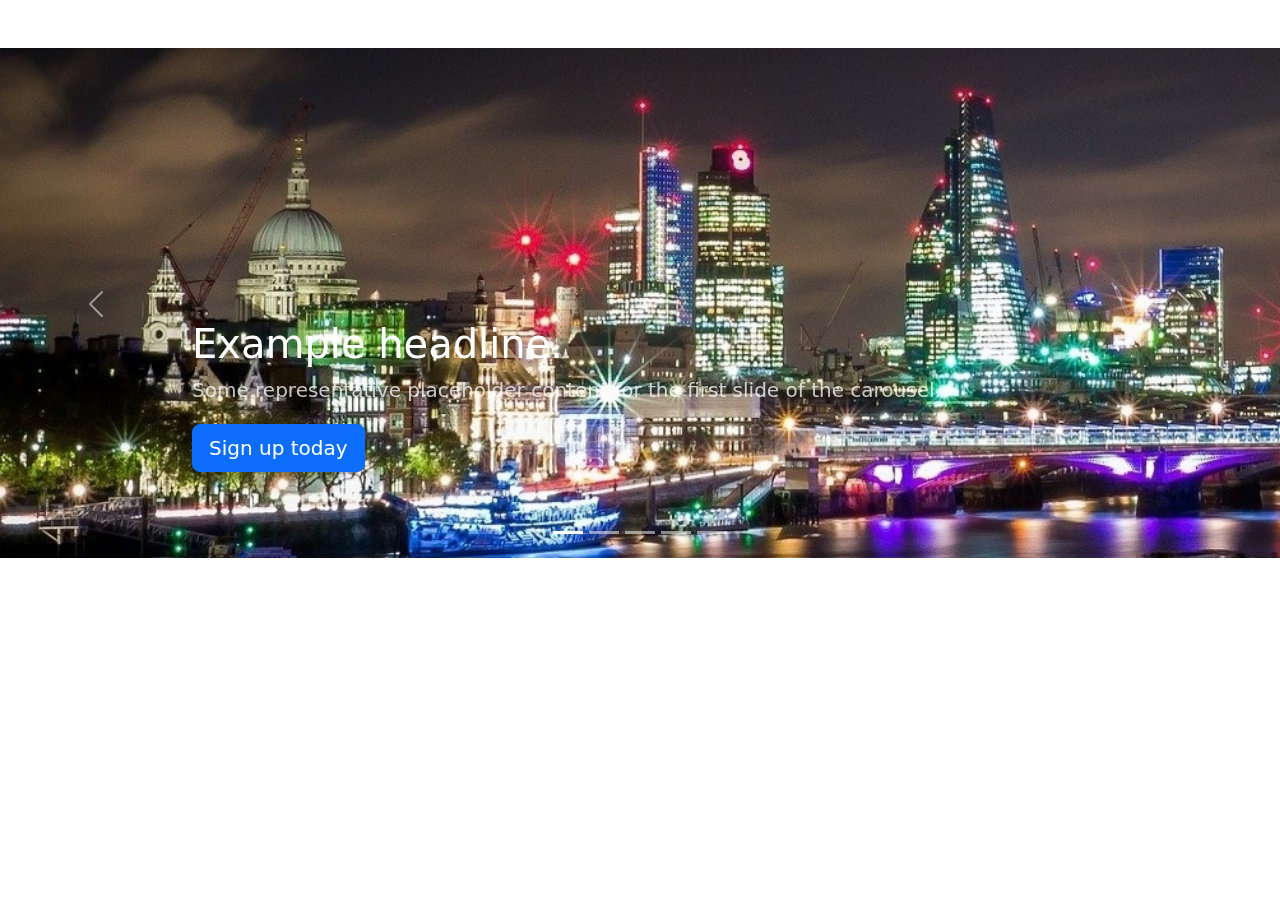
<file: slider/slider.html>
<!doctype html>
<html lang="pl-PL">
  <head>
    <meta charset="utf-8">
    <meta name="viewport" content="width=device-width, initial-scale=1">
    <title>slider</title>
    <link href="https://cdn.jsdelivr.net/npm/bootstrap@5.3.3/dist/css/bootstrap.min.css" rel="stylesheet" integrity="sha384-QWTKZyjpPEjISv5WaRU9OFeRpok6YctnYmDr5pNlyT2bRjXh0JMhjY6hW+ALEwIH" crossorigin="anonymous">
    <link href="carousel.css" rel="stylesheet">  
</head>
  <body>
    <div id="myCarousel" class="carousel slide mb-6" data-bs-ride="carousel">
        <div class="carousel-indicators">
          <button type="button" data-bs-target="#myCarousel" data-bs-slide-to="0" class="active" aria-current="true" aria-label="Slide 1"></button>
          <button type="button" data-bs-target="#myCarousel" data-bs-slide-to="1" aria-label="Slide 2"></button>
          <button type="button" data-bs-target="#myCarousel" data-bs-slide-to="2" aria-label="Slide 3"></button>
          <button type="button" data-bs-target="#myCarousel" data-bs-slide-to="3" aria-label="Slide 4"></button>
          <button type="button" data-bs-target="#myCarousel" data-bs-slide-to="4" aria-label="Slide 5"></button>
        </div>
        <div class="carousel-inner">
          <div class="carousel-item active">
            <img src="1.jpg" alt="cos" height="510px">
            <div class="container">
              <div class="carousel-caption text-start">
                <h1>Example headline.</h1>
                <p class="opacity-75">Some representative placeholder content for the first slide of the carousel.</p>
                <p><a class="btn btn-lg btn-primary" href="#">Sign up today</a></p>
              </div>
            </div>
          </div>
          <div class="carousel-item">
            <img src="2.jpg" alt="cos" height="510px">
            <div class="container">
              <div class="carousel-caption">
                <h1>Another example headline.</h1>
                <p>Some representative placeholder content for the second slide of the carousel.</p>
                <p><a class="btn btn-lg btn-primary" href="#">Learn more</a></p>
              </div>
            </div>
          </div>
          <div class="carousel-item">
            <img src="3.jpg" alt="cos" height="510px">
            <div class="container">
              <div class="carousel-caption">
                <h1>Another example headline.</h1>
                <p>Some representative placeholder content for the second slide of the carousel.</p>
                <p><a class="btn btn-lg btn-primary" href="#">Learn more</a></p>
              </div>
            </div>
          </div>
          <div class="carousel-item">
            <img src="4.jpg" alt="cos" height="510px">
            <div class="container">
              <div class="carousel-caption">
                <h1>Another example headline.</h1>
                <p>Some representative placeholder content for the second slide of the carousel.</p>
                <p><a class="btn btn-lg btn-primary" href="#">Learn more</a></p>
              </div>
            </div>
          </div>
          <div class="carousel-item">
            <img src="5.jpg" alt="cos" height="510px">
            <div class="container">
              <div class="carousel-caption text-end">
                <h1>One more for good measure.</h1>
                <p>Some representative placeholder content for the third slide of this carousel.</p>
                <p><a class="btn btn-lg btn-primary" href="#">Browse gallery</a></p>
              </div>
            </div>
          </div>
        </div>
        <button class="carousel-control-prev" type="button" data-bs-target="#myCarousel" data-bs-slide="prev">
          <span class="carousel-control-prev-icon" aria-hidden="true"></span>
          <span class="visually-hidden">Previous</span>
        </button>
        <button class="carousel-control-next" type="button" data-bs-target="#myCarousel" data-bs-slide="next">
          <span class="carousel-control-next-icon" aria-hidden="true"></span>
          <span class="visually-hidden">Next</span>
        </button>
      </div>

    <script src="https://cdn.jsdelivr.net/npm/bootstrap@5.3.3/dist/js/bootstrap.bundle.min.js" integrity="sha384-YvpcrYf0tY3lHB60NNkmXc5s9fDVZLESaAA55NDzOxhy9GkcIdslK1eN7N6jIeHz" crossorigin="anonymous"></script>
  </body>
</html>
</file>
<file: style.css>
html, body{
    margin: 0;
    padding: 0;
    width: 100%;
    height: 100%;
    background-color: rgb(248, 248, 248);
}
#header{
    
    padding: 0.5% 0 0.5% 0;
    display: grid;
    grid-template-columns: 20% 65% 15%;
    height: 80px;
    background-color: rgb(57, 179, 73);
    box-shadow: 0px 9px 10px rgba(35, 209, 43, 0.5);
    z-index: 10;
}
#title{
    /* width: 15%; */
    margin-left: 1.5%;
    max-width: 400px;
    text-align: center;
    font-size: climb(0.5rem, 1.5rem, 100%);
}

#title i{
    display: none;
}

#search-holder{
    /* width: 75%; */
    display: flex;
    justify-content: center;
    align-items: center;
}
#search-holder i{
    margin-right: 1%;
    font-size: 1.5rem;
}
#search{
    width: 90%;
    height: 60%;
    background-color: rgb(44, 134, 56);
    border-radius: 10px;
    border: 1px  solid rgb(65, 65, 65);
    padding-left: 0.7%;
    margin-left: 0.5%;
}
/* #search:focus{
    background-color: red;
    box-shadow: 0 0 10px rgba(32, 170, 39, 0.5);
} */
#search::placeholder{
    color: rgb(37, 37, 37);
    /* padding-left: 5px; */
}
#icons{
    display: flex;
    align-items: center;
    
    /* width: 15%; */
}
.icon{
    padding: 0;
    width: 33%;
    font-size: 2rem;
    cursor: pointer;

}
#icon-small{
    display: none;
}
#cart-holder{
    display: flex;
    justify-content: flex-start;
    align-items: end;
}
.counter{
    width: 2vh;
    height: 2vh;
    background-color: rgb(241, 53, 53);
    border-radius:  50%;
    text-align: center;
    position: relative;
    right: 2.5%;
    top: 10px;
    font-size: 0.9rem;
    font-weight: bold;
} 
#cart-list{
    position: absolute;
    right: 5%;
    width: 20%;
    min-width: 400px;
    overflow: hidden;
}

.list{
    height: 0;
}

#cart-holder:hover>.list{
    z-index: 20;
    height: auto;
    background-color: white;
    top: 80px;
    padding: 5px 10px 15px 10px;
    border-radius: 10px;
    box-shadow: 0 2px 20px rgba(0, 0, 0, 1);
}

.list-show{
    position: absolute;
    right: 5%;
    width: 20%;
    height: 0;
    overflow: hidden;
    z-index: 20;
    height: auto;
    /* position: absolute; */
    background-color: white;
    top: 80px;
    padding: 5px 10px 15px 10px;
    border-radius: 10px;
    box-shadow: 0 2px 20px rgba(0, 0, 0, 1);
}

#clear-cart{
    width: 100%;
    text-decoration: underline;
    text-align: center;
    font-size: 1.5rem;
    cursor: pointer;
}
#clear-cart:hover{
    color: rgb(85, 84, 84);
}

.list .cart-item{
    /* width: 20%; */
    height: 12vh;
    display: grid;
    grid-template-areas: "img title price delete";
}
.list-show .cart-item{
    /* width: 20%; */
    height: 12vh;
    display: grid;
    grid-template-areas: "img title price delete";
}
.cart-item .produkt-def, .cart-item .produkt-addcart, .cart-item .close-button{
    display: none;
}
.cart-item .holder-produkt-im{
    grid-area: img;
    width: 100%;
    display: flex;
    align-items: center;
}
.cart-item .produkt-img{
    width: 100%;
}
.cart-item .cart-produkt-title{
    grid-area: title;
    font-size: 1.5rem;
    text-align: left;
}
.cart-item .holder-price{
    grid-area: price;
    display: flex;
    align-items: center;
}
.cart-item .cart-remove{
    grid-area: delete;
    cursor: pointer;
    display: flex;
    align-items: center;
    margin-left: 20px;
}


#holder-products{
    width: 100%;
    background-color: rgb(248, 248, 248);
    display: flex;
    justify-content: center;
}
#products{
    width: 96%;
    max-width: 1850px;
    margin: 2%;
    display: flex;
    flex-wrap: wrap;
}

.hidden-brak{
    display: none;
}
.show-brak{
    display: block;
    font-size: 6rem;
    font-weight: bolder;
    width: 100%;
    height: 100%;
    padding: 20% 0 0 0;
    text-shadow: 0 0 10px  rgba(0,255,0,0.5);
    color: #6d8573;
    text-align: center;
}

.produkt{
    margin: 1%;
    padding: 1%;
    width: 16%;
    height: 300px;
    cursor: pointer;
    border-radius: 15px;
    box-shadow: 0px 0px 20px rgba(0, 0, 0, 0.3);
    background-color: white;
    display: flex;
    flex-wrap: wrap;
}
.produkt:hover{
    scale: 1.1;
    box-shadow: 0px 0px 20px rgba(0, 0, 0, 0.5);
    z-index: 10;
}
.produkt .produkt-title{
    width: 100%;
    text-align: center;
}
.produkt .holder-produkt-im{
    width: 100%;
    height: 45%;
    display: flex;
    justify-content: center;
}
.produkt .produkt-img{
    height: 100%;
}
.produkt .produkt-def{
    display: none;
}
.produkt .holder-price{
    display: flex;
    align-items: center;
    justify-content: center;
    width: 50%;
}
.produkt .produkt-price{
    font-size: 2rem;
    font-weight: bold;

}
.produkt .produkt-addcart{
    width: 25%;
    height: 15;
    margin: 0 9% 0 16%;
    background-color: transparent;
    border-radius: 10px;
    border: 2px  solid #6d8573;
    cursor: pointer;

}
.produkt i{
    font-size: 1.2rem;
    font-weight: bold;
}
.produkt .addcart-text{
    display: none;
}
.produkt .close-button{
    display: none;
}

.produkt-selected{
    position: fixed;
    top: 50%;
    left: 50%;
    transform: translate(-50%, -50%);
    background-color: white;
    padding: 25px;
    border-radius: 15px;
    /* width: 55%; Dowolna szerokość */
    /* aspect-ratio: 5/2; */
    /* height: 70%; */
    width: 700px;
    height: fit-content;
    display: grid;
    grid-template-areas: 
        "img img title"
        "img img def"
        "price price addcart";
    grid-template-columns: 30% 30% 40%;
    box-shadow: 0 0 100px rgb(37, 37, 37);
    z-index: 20;
}
.produkt-selected .holder-produkt-im{
    width: 95%;
    margin: 2.5%;
    grid-area: img;
    display: flex;
    align-items: center;
}
.produkt-selected .produkt-img{
    width: 100%;
}
.produkt-selected .produkt-title{
    padding: 2.5%;
    grid-area: title;
}
.produkt-selected .produkt-def{
    padding: 2.5%;
    grid-area: def;
}
.produkt-selected .holder-price{
    grid-area: price;
    display: flex;
    align-items: center;
    justify-content: center;
}
.produkt-selected .produkt-price{
    /* margin-left: 20%; */
    font-weight: bolder;
    font-size: 3.5rem;
    text-align: center;
}
.produkt-selected .produkt-addcart{
    grid-area: addcart;
}
.produkt-selected .close-button{
    position: absolute;
    top: 3%;
    right: 3%;
    font-size: 1.5rem;
    cursor: pointer;
}

@media screen and (max-width: 1500px)and (min-width: 1080px) {
    .produkt{
        margin: 1%;
        padding: 1%;
        width: 21%;
        height: 300px;
        cursor: pointer;
        border-radius: 15px;
        box-shadow: 0px 0px 20px rgba(0, 0, 0, 0.3);
        background-color: white;
        display: flex;
        flex-wrap: wrap;
    }
}
@media screen and (max-width: 1080px)and (min-width: 800px) {
    .produkt{
        margin: 1%;
        padding: 1%;
        width: 29%;
        height: 300px;
        cursor: pointer;
        border-radius: 15px;
        box-shadow: 0px 0px 20px rgba(0, 0, 0, 0.3);
        background-color: white;
        display: flex;
        flex-wrap: wrap;
    }
    #title{
        font-size: 1.6rem;
    }
}
@media screen and (max-width: 800px)and (min-width: 500px) {
    .produkt{
        margin: 1%;
        padding: 1%;
        width: 46%;
        height: 300px;
        cursor: pointer;
        border-radius: 15px;
        box-shadow: 0px 0px 20px rgba(0, 0, 0, 0.3);
        background-color: white;
        display: flex;
        flex-wrap: wrap;
    }
    .produkt-selected{
        width: 400px;
        padding-top: 1.25%;
        padding-bottom: 6%;
    }
    .produkt-selected .produkt-def{
        overflow-y: scroll;
        overflow-x: hidden;
    }

    #icons{
        display: none;
    }
    #icon-small{
        display: flex;
        align-items: center;
        justify-content: center;
        padding: 0;
        width: 100%;
        font-size: 2rem;
    }

    #title span{
        display: none;
    }
    
    #title i{
        /* display: none; */
        display: block;
    }
}
@media screen and (max-width: 500px) {
    .produkt{
        margin: 1%;
        padding: 1%;
        width: 96%;
        height: 300px;
        cursor: pointer;
        border-radius: 15px;
        box-shadow: 0px 0px 20px rgba(0, 0, 0, 0.3);
        background-color: white;
        display: flex;
        flex-wrap: wrap;
    }
    .produkt-selected{
        width: 300px;
        height: 400px;
        padding-top: 1.25%;
        padding-bottom: 6%;
    }
    .produkt-selected .produkt-def{
        overflow-y: scroll;
        overflow-x: hidden;
    }
    #icons{
        display: none;
    }
    #icon-small{
        display: flex;
        align-items: center;
        justify-content: center;
        padding: 0;
        width: 100%;
        font-size: 2rem;
    }
    #title span{
        display: none;
    }
    
    #title i{
        /* display: none; */
        display: block;
    }
}
</file>
<file: slider/carousel.css>
/* GLOBAL STYLES
-------------------------------------------------- */
/* Padding below the footer and lighter body text */

body {
  padding-top: 3rem;
  padding-bottom: 3rem;
  color: rgb(var(--bs-tertiary-color-rgb));
}


/* CUSTOMIZE THE CAROUSEL
-------------------------------------------------- */

/* Carousel base class */
.carousel {
  margin-bottom: 4rem;
}
/* Since positioning the image, we need to help out the caption */
.carousel-caption {
  bottom: 3rem;
  z-index: 10;
}

/* Declare heights because of positioning of img element */
.carousel-item {
  height: 32rem;
}


/* MARKETING CONTENT
-------------------------------------------------- */

/* Center align the text within the three columns below the carousel */
.marketing .col-lg-4 {
  margin-bottom: 1.5rem;
  text-align: center;
}
/* rtl:begin:ignore */
.marketing .col-lg-4 p {
  margin-right: .75rem;
  margin-left: .75rem;
}
/* rtl:end:ignore */


/* Featurettes
------------------------- */

.featurette-divider {
  margin: 5rem 0; /* Space out the Bootstrap <hr> more */
}

/* Thin out the marketing headings */
/* rtl:begin:remove */
.featurette-heading {
  letter-spacing: -.05rem;
}

/* rtl:end:remove */

/* RESPONSIVE CSS
-------------------------------------------------- */

@media (min-width: 40em) {
  /* Bump up size of carousel content */
  .carousel-caption p {
    margin-bottom: 1.25rem;
    font-size: 1.25rem;
    line-height: 1.4;
  }

  .featurette-heading {
    font-size: 50px;
  }
}

@media (min-width: 62em) {
  .featurette-heading {
    margin-top: 7rem;
  }
}
</file>
